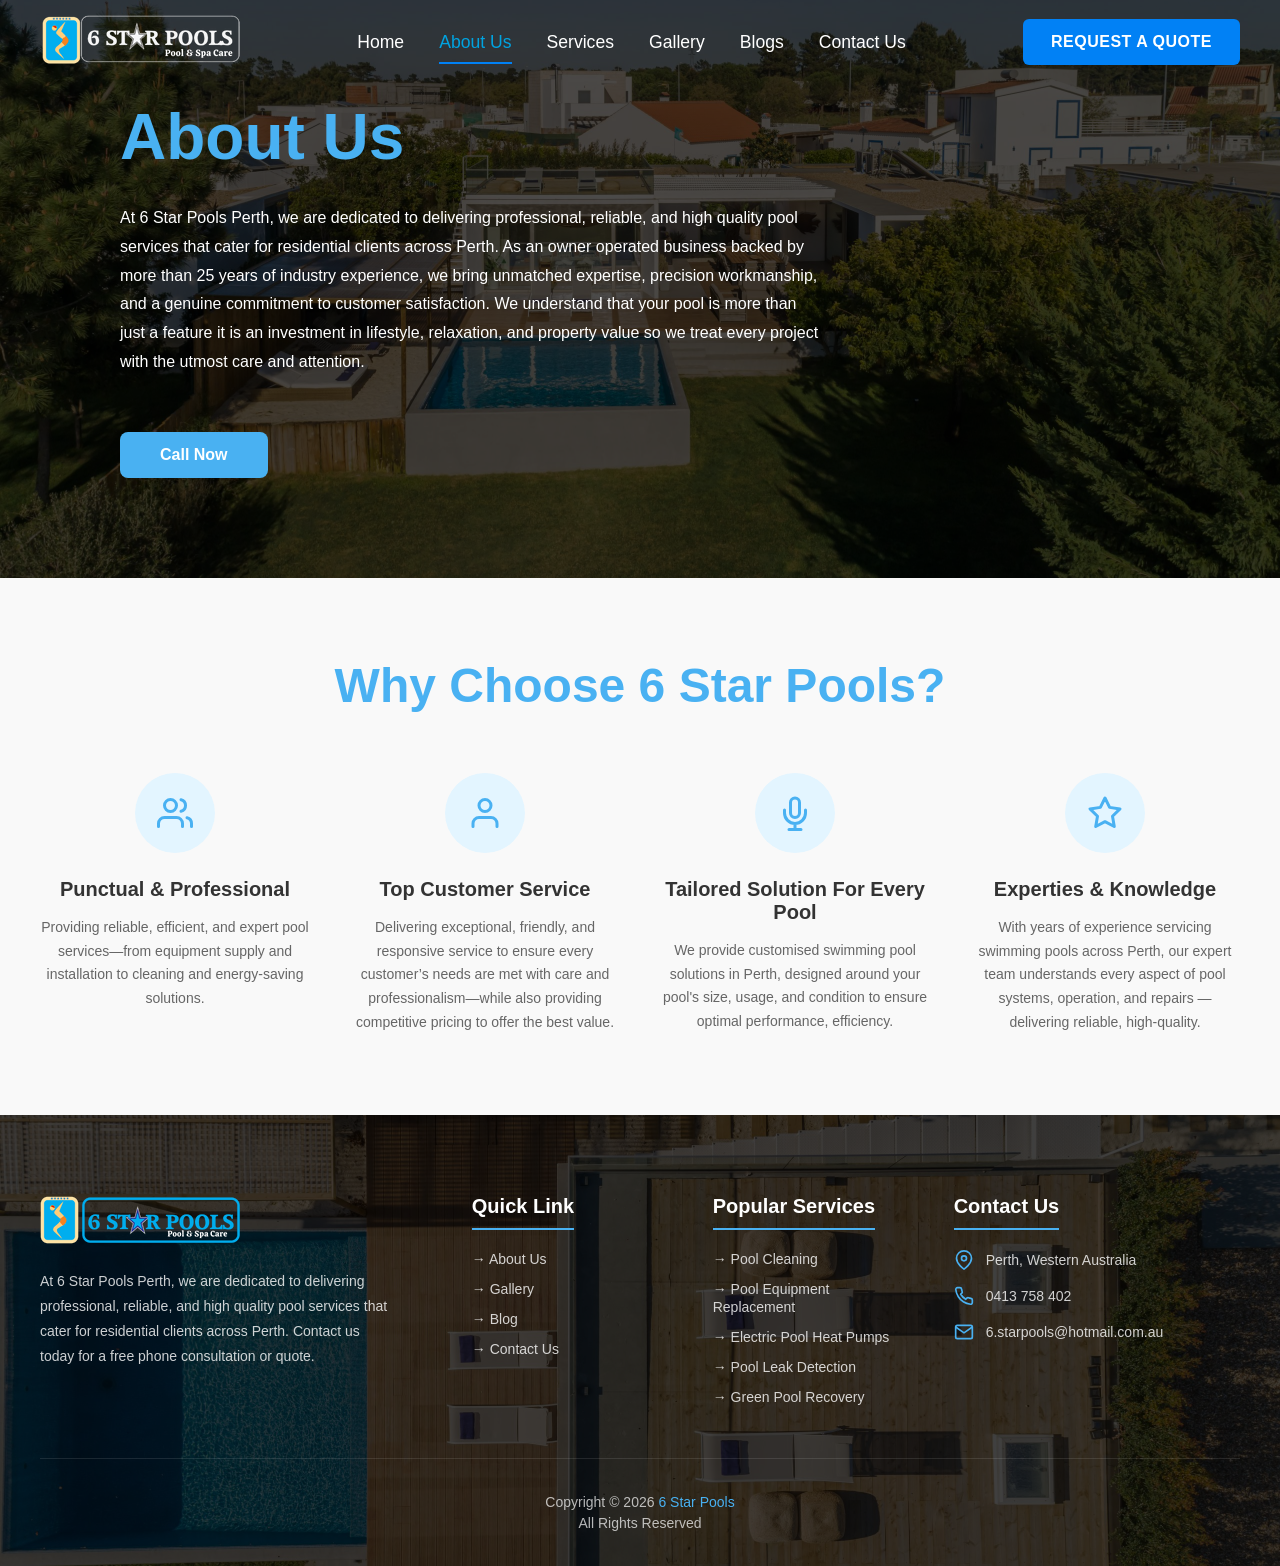
<file: about.html>
<!DOCTYPE html>
<html lang="en">

<head>
    <meta charset="UTF-8">
    <meta name="viewport" content="width=device-width, initial-scale=1.0">
    <link rel="shortcut icon" href="./assets/favicon.png" type="image/x-icon">
    <link rel="stylesheet" href="./style.css">
    <title>About - 6 Stars Pools</title>
</head>

<body>

    <!-- Navbar -->

    <nav class="navbar">
        <div class="navbar-container">
            <div class="navbar-logo">
                <a href="./index.html">
                    <img src="./assets/white-logo.png" alt="">
                </a>
            </div>

            <!-- Hamburger Button -->
            <button class="navbar-hamburger" id="hamburgerBtn">
                <span class="hamburger-line"></span>
                <span class="hamburger-line"></span>
                <span class="hamburger-line"></span>
            </button>

            <!-- Mobile Overlay -->
            <div class="navbar-overlay" id="navOverlay"></div>

            <!-- Nav Menu -->
            <div class="navbar-menu-wrapper" id="navMenuWrapper">
                <button class="navbar-close" id="navCloseBtn">
                    <svg viewBox="0 0 24 24" fill="none" xmlns="http://www.w3.org/2000/svg">
                        <path d="M18 6L6 18M6 6l12 12" stroke="currentColor" stroke-width="2.5"
                            stroke-linecap="round" />
                    </svg>
                </button>

                <ul class="navbar-menu">
                    <li class="navbar-item"><a href="./index.html" class="navbar-link">Home</a></li>
                    <li class="navbar-item"><a href="#" class="navbar-link active">About Us</a></li>
                    <li class="navbar-item"><a href="./service.html" class="navbar-link">Services</a></li>
                    <li class="navbar-item"><a href="./gallery.html" class="navbar-link">Gallery</a></li>
                    <li class="navbar-item"><a href="./blogs.html" class="navbar-link">Blogs</a></li>
                    <li class="navbar-item"><a href="./contact.html" class="navbar-link">Contact Us</a></li>
                </ul>

            </div>

            <button class="navbar-cta">
                <a href="./contact.html">
                    REQUEST A QUOTE
                </a>
            </button>

        </div>
    </nav>

    <!-- About Us Hero Section -->

    <section class="about-hero-section">
        <div class="about-hero-content">
            <h1 class="about-hero-title other-hero-title">About Us</h1>
            <p class="about-hero-description other-hero-desc">
                At 6 Star Pools Perth, we are dedicated to delivering professional, reliable,
                and high quality pool services that cater for residential clients across Perth.
                As an owner operated business backed by more than 25 years of industry
                experience, we bring unmatched expertise, precision workmanship, and a
                genuine commitment to customer satisfaction. We understand that your
                pool is more than just a feature it is an investment in lifestyle, relaxation, and
                property value so we treat every project with the utmost care and attention.
            </p>
            <button class="about-hero-btn">
                <a href="tel:+0413758402">
                    Call Now
                </a>
            </button>
        </div>
    </section>

    <!-- Why Choose Us Section -->

    <section class="why-choose-section">
        <h2 class="why-choose-heading">Why Choose 6 Star Pools?</h2>

        <div class="why-choose-grid">
            <!-- Feature 1 -->
            <div class="why-choose-item why-choose-item-1">
                <div class="why-choose-icon">
                    <svg viewBox="0 0 24 24" fill="none" xmlns="http://www.w3.org/2000/svg">
                        <path d="M17 21v-2a4 4 0 0 0-4-4H5a4 4 0 0 0-4 4v2" stroke="currentColor" stroke-width="2"
                            stroke-linecap="round" stroke-linejoin="round" />
                        <circle cx="9" cy="7" r="4" stroke="currentColor" stroke-width="2" stroke-linecap="round"
                            stroke-linejoin="round" />
                        <path d="M23 21v-2a4 4 0 0 0-3-3.87M16 3.13a4 4 0 0 1 0 7.75" stroke="currentColor"
                            stroke-width="2" stroke-linecap="round" stroke-linejoin="round" />
                    </svg>
                </div>
                <h3 class="why-choose-title">Punctual & Professional</h3>
                <p class="why-choose-description">
                    Providing reliable, efficient, and expert pool services—from equipment supply
                    and installation to cleaning and energy-saving solutions.
                </p>
            </div>

            <!-- Feature 2 -->
            <div class="why-choose-item why-choose-item-2">
                <div class="why-choose-icon">
                    <svg viewBox="0 0 24 24" fill="none" xmlns="http://www.w3.org/2000/svg">
                        <path d="M20 21v-2a4 4 0 0 0-4-4H8a4 4 0 0 0-4 4v2" stroke="currentColor" stroke-width="2"
                            stroke-linecap="round" stroke-linejoin="round" />
                        <circle cx="12" cy="7" r="4" stroke="currentColor" stroke-width="2" stroke-linecap="round"
                            stroke-linejoin="round" />
                    </svg>
                </div>
                <h3 class="why-choose-title">Top Customer Service</h3>
                <p class="why-choose-description">
                    Delivering exceptional, friendly, and responsive service to ensure every customer’s needs are met
                    with care and professionalism—while also providing competitive pricing to offer the best value.
                </p>
            </div>

            <!-- Feature 3 -->
            <div class="why-choose-item why-choose-item-3">
                <div class="why-choose-icon">
                    <svg viewBox="0 0 24 24" fill="none" xmlns="http://www.w3.org/2000/svg">
                        <path d="M12 2a3 3 0 0 0-3 3v7a3 3 0 0 0 6 0V5a3 3 0 0 0-3-3z" stroke="currentColor"
                            stroke-width="2" stroke-linecap="round" stroke-linejoin="round" />
                        <path d="M19 10v2a7 7 0 0 1-14 0v-2M12 19v4M8 23h8" stroke="currentColor" stroke-width="2"
                            stroke-linecap="round" stroke-linejoin="round" />
                    </svg>
                </div>
                <h3 class="why-choose-title">Tailored Solution For Every Pool</h3>
                <p class="why-choose-description">
                    We provide customised swimming pool solutions in Perth, designed around
                    your pool's size, usage, and condition to ensure optimal performance, efficiency.
                </p>
            </div>

            <!-- Feature 4 -->
            <div class="why-choose-item why-choose-item-4">
                <div class="why-choose-icon">
                    <svg viewBox="0 0 24 24" fill="none" xmlns="http://www.w3.org/2000/svg">
                        <polygon
                            points="12 2 15.09 8.26 22 9.27 17 14.14 18.18 21.02 12 17.77 5.82 21.02 7 14.14 2 9.27 8.91 8.26 12 2"
                            stroke="currentColor" stroke-width="2" stroke-linecap="round" stroke-linejoin="round" />
                    </svg>
                </div>
                <h3 class="why-choose-title">Experties & Knowledge</h3>
                <p class="why-choose-description">
                    With years of experience servicing swimming pools across Perth, our
                    expert team understands every aspect of pool systems, operation, and repairs
                    —delivering reliable, high-quality.
                </p>
            </div>
        </div>
    </section>

    <!-- Scroll to Top Button -->

    <button class="scroll-top-btn">
        <svg viewBox="0 0 24 24" fill="none" xmlns="http://www.w3.org/2000/svg">
            <path d="M12 19V5M5 12l7-7 7 7" stroke="currentColor" stroke-width="2" stroke-linecap="round"
                stroke-linejoin="round" />
        </svg>
    </button>

    <!-- Footer Section -->

    <footer class="footer-section">
        <div class="footer-container">
            <!-- Footer Brand -->
            <div class="footer-brand">
                <div class="footer-logo">
                    <a href="./index.html">
                        <img src="./assets/logo.png" alt="">
                    </a>
                </div>
                <p class="footer-description">
                    At 6 Star Pools Perth, we are dedicated to delivering professional, reliable, and high quality pool
                    services that cater for residential clients across Perth. Contact us today for a free phone
                    consultation or quote.
                </p>
            </div>

            <!-- Quick Links -->
            <div class="footer-column">
                <h3 class="footer-heading">Quick Link</h3>
                <ul class="footer-links">
                    <li><a href="#">→ About Us</a></li>
                    <li><a href="./gallery.html">→ Gallery</a></li>
                    <li><a href="./blogs.html">→ Blog</a></li>
                    <li><a href="./contact.html">→ Contact Us</a></li>
                </ul>
            </div>

            <!-- Popular Services -->
            <div class="footer-column">
                <h3 class="footer-heading">Popular Services</h3>
                <ul class="footer-links">
                    <li><a href="./service.html">→ Pool Cleaning</a></li>
                    <li><a href="./service.html">→ Pool Equipment Replacement</a></li>
                    <li><a href="./service.html">→ Electric Pool Heat Pumps</a></li>
                    <li><a href="./service.html">→ Pool Leak Detection</a></li>
                    <li><a href="./service.html">→ Green Pool Recovery</a></li>
                </ul>
            </div>

            <!-- Contact Us -->
            <div class="footer-column">
                <h3 class="footer-heading">Contact Us</h3>
                <ul class="footer-contact">
                    <li>
                        <svg viewBox="0 0 24 24" fill="none" xmlns="http://www.w3.org/2000/svg">
                            <path d="M21 10c0 7-9 13-9 13s-9-6-9-13a9 9 0 0 1 18 0z" stroke="currentColor"
                                stroke-width="2" />
                            <circle cx="12" cy="10" r="3" stroke="currentColor" stroke-width="2" />
                        </svg>
                        Perth, Western Australia
                    </li>
                    <li>
                        <svg viewBox="0 0 24 24" fill="none" xmlns="http://www.w3.org/2000/svg">
                            <path
                                d="M22 16.92v3a2 2 0 0 1-2.18 2 19.79 19.79 0 0 1-8.63-3.07 19.5 19.5 0 0 1-6-6 19.79 19.79 0 0 1-3.07-8.67A2 2 0 0 1 4.11 2h3a2 2 0 0 1 2 1.72 12.84 12.84 0 0 0 .7 2.81 2 2 0 0 1-.45 2.11L8.09 9.91a16 16 0 0 0 6 6l1.27-1.27a2 2 0 0 1 2.11-.45 12.84 12.84 0 0 0 2.81.7A2 2 0 0 1 22 16.92z"
                                stroke="currentColor" stroke-width="2" />
                        </svg>
                        0413 758 402
                    </li>
                    <li>
                        <svg viewBox="0 0 24 24" fill="none" xmlns="http://www.w3.org/2000/svg">
                            <path d="M4 4h16c1.1 0 2 .9 2 2v12c0 1.1-.9 2-2 2H4c-1.1 0-2-.9-2-2V6c0-1.1.9-2 2-2z"
                                stroke="currentColor" stroke-width="2" />
                            <polyline points="22,6 12,13 2,6" stroke="currentColor" stroke-width="2" />
                        </svg>
                        6.starpools@hotmail.com.au
                    </li>
                </ul>
            </div>
        </div>

        <!-- Footer Bottom -->
        <div class="footer-bottom">
            <p>Copyright © 2026 <a href="#">6 Star Pools</a></p>
            <p>All Rights Reserved</p>
        </div>
    </footer>


    <script src="./script.js"></script>

</body>

</html>
</file>
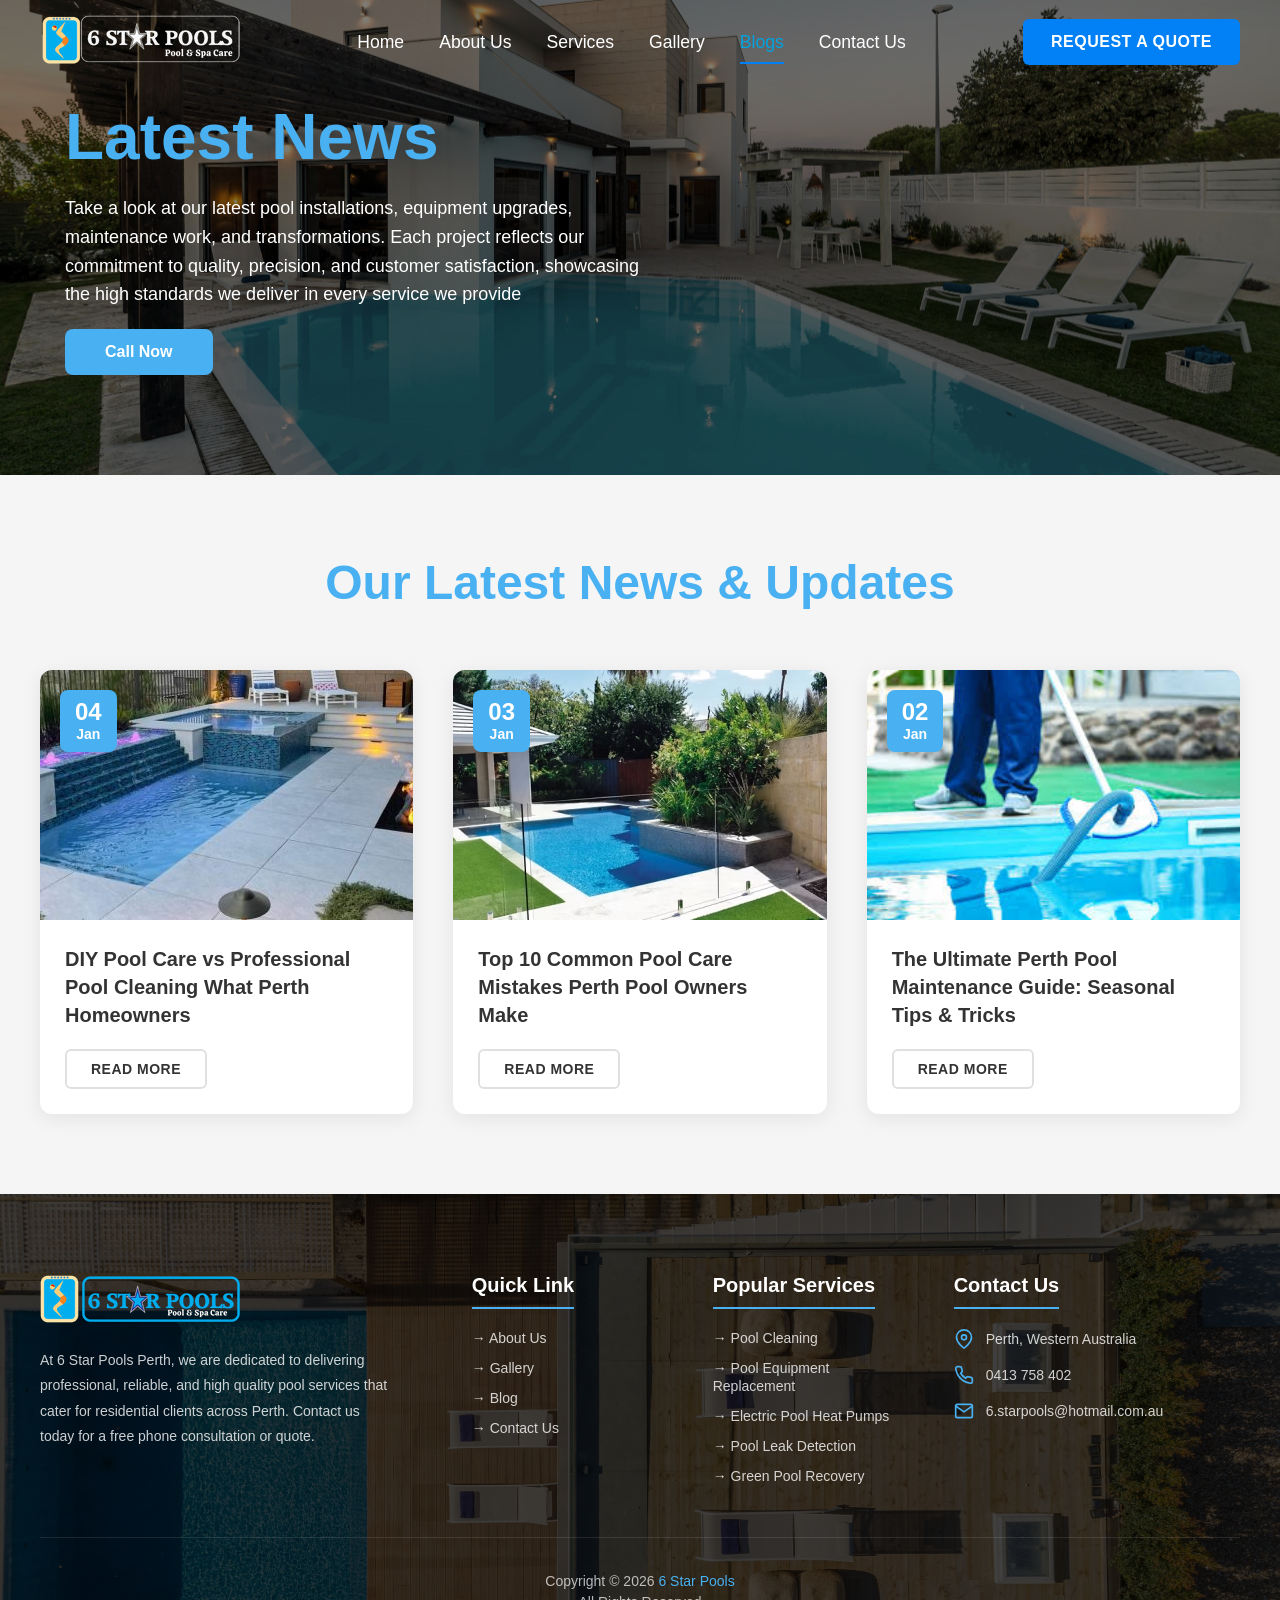
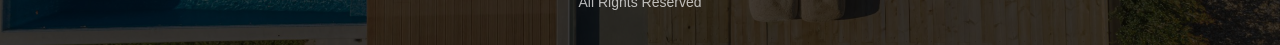
<file: blogs.html>
<!DOCTYPE html>
<html lang="en">

<head>
    <meta charset="UTF-8">
    <meta name="viewport" content="width=device-width, initial-scale=1.0">
    <link rel="shortcut icon" href="./assets/favicon.png" type="image/x-icon">
    <link rel="stylesheet" href="./style.css">
    <title>Contact - 6 Stars Pools</title>
</head>

<body>

    <!-- Navbar -->

    <nav class="navbar">
        <div class="navbar-container">
            <div class="navbar-logo">
                <a href="./index.html">
                    <img src="./assets/white-logo.png" alt="">
                </a>
            </div>

            <!-- Hamburger Button -->
            <button class="navbar-hamburger" id="hamburgerBtn">
                <span class="hamburger-line"></span>
                <span class="hamburger-line"></span>
                <span class="hamburger-line"></span>
            </button>

            <!-- Mobile Overlay -->
            <div class="navbar-overlay" id="navOverlay"></div>

            <!-- Nav Menu -->
            <div class="navbar-menu-wrapper" id="navMenuWrapper">
                <button class="navbar-close" id="navCloseBtn">
                    <svg viewBox="0 0 24 24" fill="none" xmlns="http://www.w3.org/2000/svg">
                        <path d="M18 6L6 18M6 6l12 12" stroke="currentColor" stroke-width="2.5"
                            stroke-linecap="round" />
                    </svg>
                </button>

                <ul class="navbar-menu">
                    <li class="navbar-item"><a href="./index.html" class="navbar-link">Home</a></li>
                    <li class="navbar-item"><a href="./about.html" class="navbar-link">About Us</a></li>
                    <li class="navbar-item"><a href="./service.html" class="navbar-link">Services</a></li>
                    <li class="navbar-item"><a href="./gallery.html" class="navbar-link">Gallery</a></li>
                    <li class="navbar-item"><a href="#" class="navbar-link active">Blogs</a></li>
                    <li class="navbar-item"><a href="./contact.html" class="navbar-link">Contact Us</a></li>
                </ul>

            </div>

            <button class="navbar-cta">
                <a href="./contact.html">
                    REQUEST A QUOTE
                </a>
            </button>

        </div>
    </nav>

    <!-- Contact Hero Section -->
    <section class="blog-hero-section">
        <div class="blog-hero-content">
            <h1 class="blog-hero-title other-hero-title">
                Latest News
            </h1>
            <p class="blog-hero-description other-hero-desc">
                Take a look at our latest pool installations, equipment upgrades, maintenance work, and transformations.
                Each project reflects our commitment to quality, precision, and customer satisfaction, showcasing the
                high standards we deliver in every service we provide
            </p>
            <button class="gallery-hero-btn">
                <a href="tel:+0413758402">
                    Call Now
                </a>
            </button>
        </div>
    </section>

    <!-- Blog Section -->

    <section class="blog-section">
        <h2 class="blog-heading">Our Latest News & Updates</h2>

        <div class="blog-grid">

            <!-- Blog Card 1 -->
            <div class="blog-card blog-card-1">
                <div class="blog-image">
                    <img src="./assets/blog1.jpeg" alt="DIY Pool Care vs Professional Pool Cleaning">
                    <div class="blog-date">
                        <span class="blog-day">04</span>
                        <span class="blog-month">Jan</span>
                    </div>
                </div>
                <div class="blog-content">
                    <h3 class="blog-title">DIY Pool Care vs Professional Pool Cleaning What Perth Homeowners</h3>
                    <button class="blog-btn">
                        <a href="./DIY-Pool-Care-vs-Professional-Pool-Cleaning.html">
                            READ MORE
                        </a>
                    </button>
                </div>
            </div>

            <!-- Blog Card 2 -->
            <div class="blog-card blog-card-2">
                <div class="blog-image">
                    <img src="./assets/blog2.avif" alt="Top 10 Common Pool Care Mistakes">
                    <div class="blog-date">
                        <span class="blog-day">03</span>
                        <span class="blog-month">Jan</span>
                    </div>
                </div>
                <div class="blog-content">
                    <h3 class="blog-title">Top 10 Common Pool Care Mistakes Perth Pool Owners Make</h3>
                    <button class="blog-btn">
                        <a href="./Top-10-Common-Pool-Care-Mistakes.html">
                            READ MORE
                        </a>
                    </button>
                </div>
            </div>

            <!-- Blog Card 3 -->
            <div class="blog-card blog-card-3">
                <div class="blog-image">
                    <img src="./assets/blog3.jpeg" alt="The Ultimate Perth Pool Maintenance Guide">
                    <div class="blog-date">
                        <span class="blog-day">02</span>
                        <span class="blog-month">Jan</span>
                    </div>
                </div>
                <div class="blog-content">
                    <h3 class="blog-title">The Ultimate Perth Pool Maintenance Guide: Seasonal Tips & Tricks</h3>
                    <button class="blog-btn">
                        <a href="./The-Ultimate-Perth-Pool-Maintenance.html">
                            READ MORE
                        </a>
                    </button>
                </div>
            </div>
        </div>
    </section>

    <!-- Scroll to Top Button -->

    <button class="scroll-top-btn">
        <svg viewBox="0 0 24 24" fill="none" xmlns="http://www.w3.org/2000/svg">
            <path d="M12 19V5M5 12l7-7 7 7" stroke="currentColor" stroke-width="2" stroke-linecap="round"
                stroke-linejoin="round" />
        </svg>
    </button>

    <!-- Footer Section -->

    <footer class="footer-section">
        <div class="footer-container">
            <!-- Footer Brand -->
            <div class="footer-brand">
                <div class="footer-logo">
                   <a href="./index.html">
                        <img src="./assets/logo.png" alt="">
                    </a>
                </div>
                <p class="footer-description">
                    At 6 Star Pools Perth, we are dedicated to delivering professional, reliable, and high quality pool
                    services that cater for residential clients across Perth. Contact us today for a free phone
                    consultation or quote.
                </p>
            </div>

            <!-- Quick Links -->
            <div class="footer-column">
                <h3 class="footer-heading">Quick Link</h3>
                <ul class="footer-links">
                    <li><a href="./about.html">→ About Us</a></li>
                    <li><a href="./gallery.html">→ Gallery</a></li>
                    <li><a href="./blogs.html">→ Blog</a></li>
                    <li><a href="./contact.html">→ Contact Us</a></li>
                </ul>
            </div>

            <!-- Popular Services -->
            <div class="footer-column">
                <h3 class="footer-heading">Popular Services</h3>
                <ul class="footer-links">
                    <li><a href="./service.html">→ Pool Cleaning</a></li>
                    <li><a href="./service.html">→ Pool Equipment Replacement</a></li>
                    <li><a href="./service.html">→ Electric Pool Heat Pumps</a></li>
                    <li><a href="./service.html">→ Pool Leak Detection</a></li>
                    <li><a href="./service.html">→ Green Pool Recovery</a></li>
                </ul>
            </div>

            <!-- Contact Us -->
            <div class="footer-column">
                <h3 class="footer-heading">Contact Us</h3>
                <ul class="footer-contact">
                    <li>
                        <svg viewBox="0 0 24 24" fill="none" xmlns="http://www.w3.org/2000/svg">
                            <path d="M21 10c0 7-9 13-9 13s-9-6-9-13a9 9 0 0 1 18 0z" stroke="currentColor"
                                stroke-width="2" />
                            <circle cx="12" cy="10" r="3" stroke="currentColor" stroke-width="2" />
                        </svg>
                        Perth, Western Australia
                    </li>
                    <li>
                        <svg viewBox="0 0 24 24" fill="none" xmlns="http://www.w3.org/2000/svg">
                            <path
                                d="M22 16.92v3a2 2 0 0 1-2.18 2 19.79 19.79 0 0 1-8.63-3.07 19.5 19.5 0 0 1-6-6 19.79 19.79 0 0 1-3.07-8.67A2 2 0 0 1 4.11 2h3a2 2 0 0 1 2 1.72 12.84 12.84 0 0 0 .7 2.81 2 2 0 0 1-.45 2.11L8.09 9.91a16 16 0 0 0 6 6l1.27-1.27a2 2 0 0 1 2.11-.45 12.84 12.84 0 0 0 2.81.7A2 2 0 0 1 22 16.92z"
                                stroke="currentColor" stroke-width="2" />
                        </svg>
                        0413 758 402
                    </li>
                    <li>
                        <svg viewBox="0 0 24 24" fill="none" xmlns="http://www.w3.org/2000/svg">
                            <path d="M4 4h16c1.1 0 2 .9 2 2v12c0 1.1-.9 2-2 2H4c-1.1 0-2-.9-2-2V6c0-1.1.9-2 2-2z"
                                stroke="currentColor" stroke-width="2" />
                            <polyline points="22,6 12,13 2,6" stroke="currentColor" stroke-width="2" />
                        </svg>
                        6.starpools@hotmail.com.au
                    </li>
                </ul>
            </div>
        </div>

        <!-- Footer Bottom -->
        <div class="footer-bottom">
            <p>Copyright © 2026 <a href="#">6 Star Pools</a></p>
            <p>All Rights Reserved</p>
        </div>
    </footer>

    <script src="./script.js"></script>


</body>

</html>
</file>
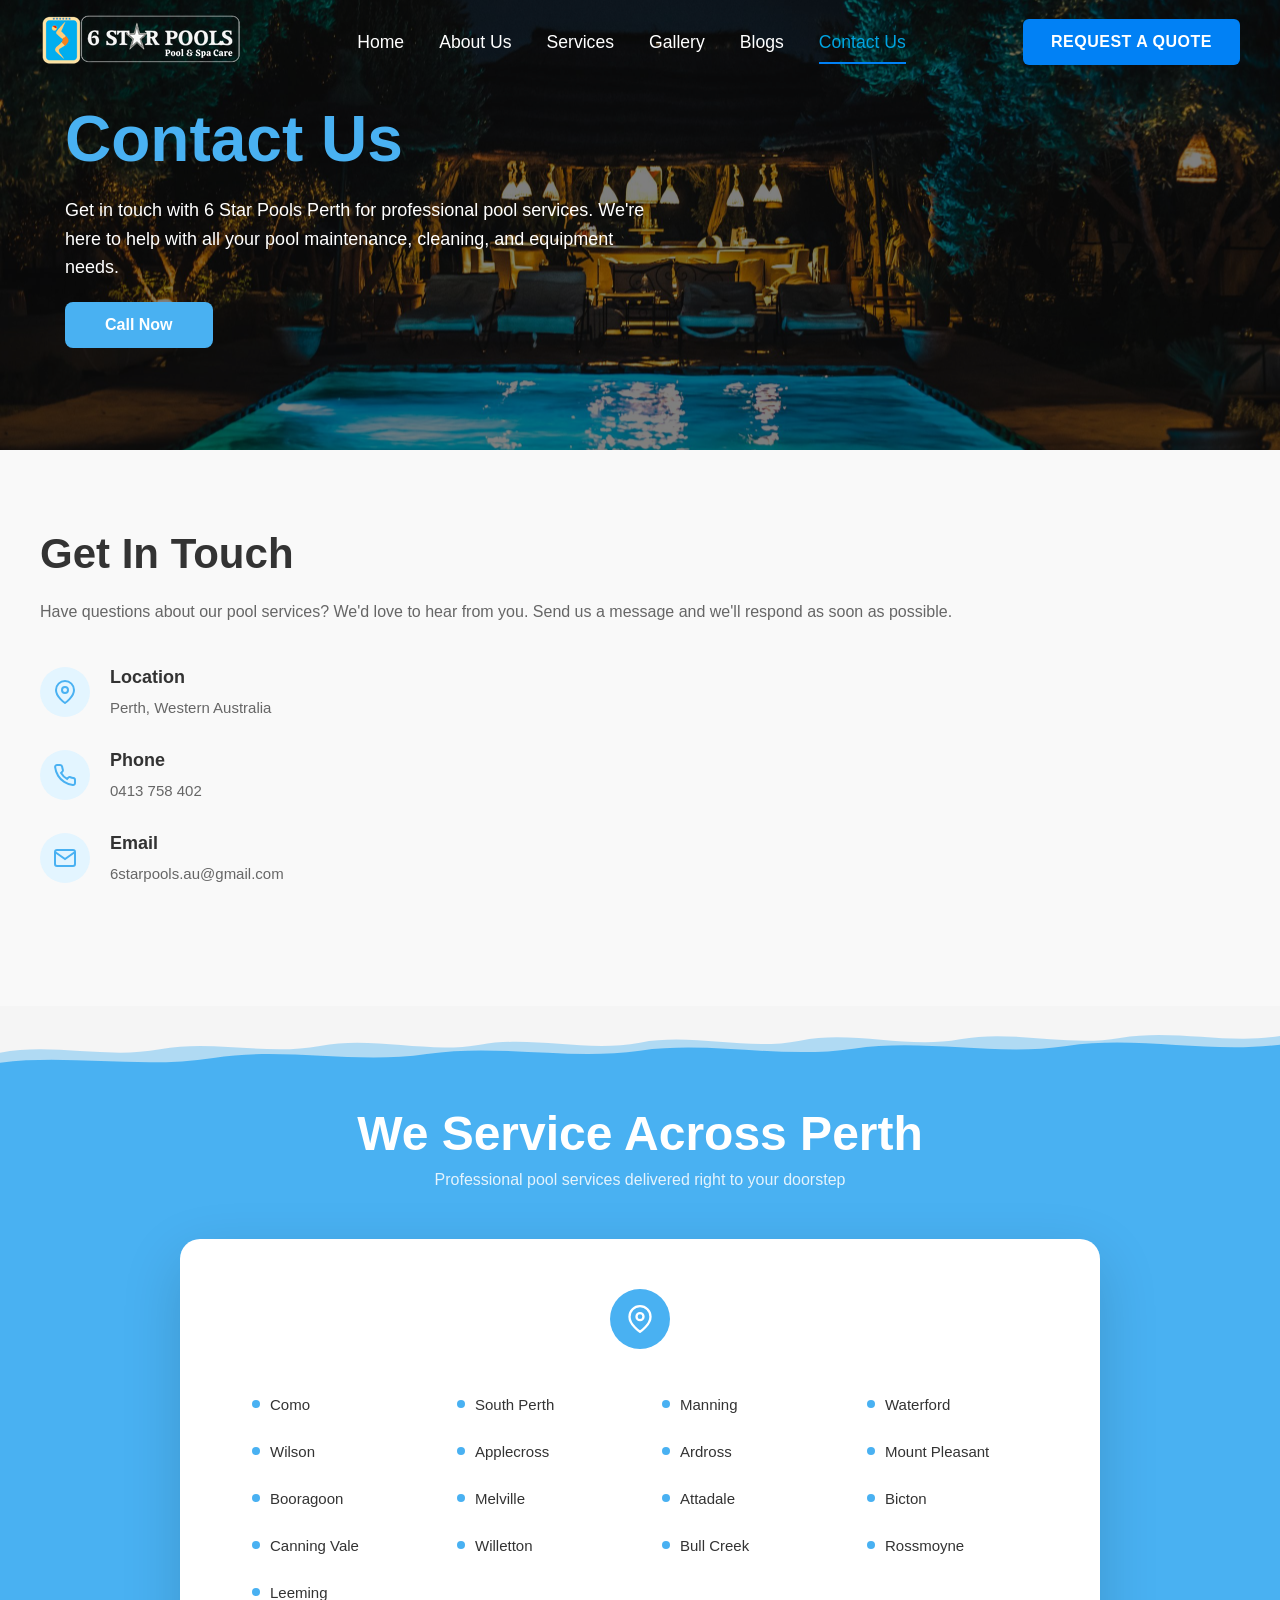
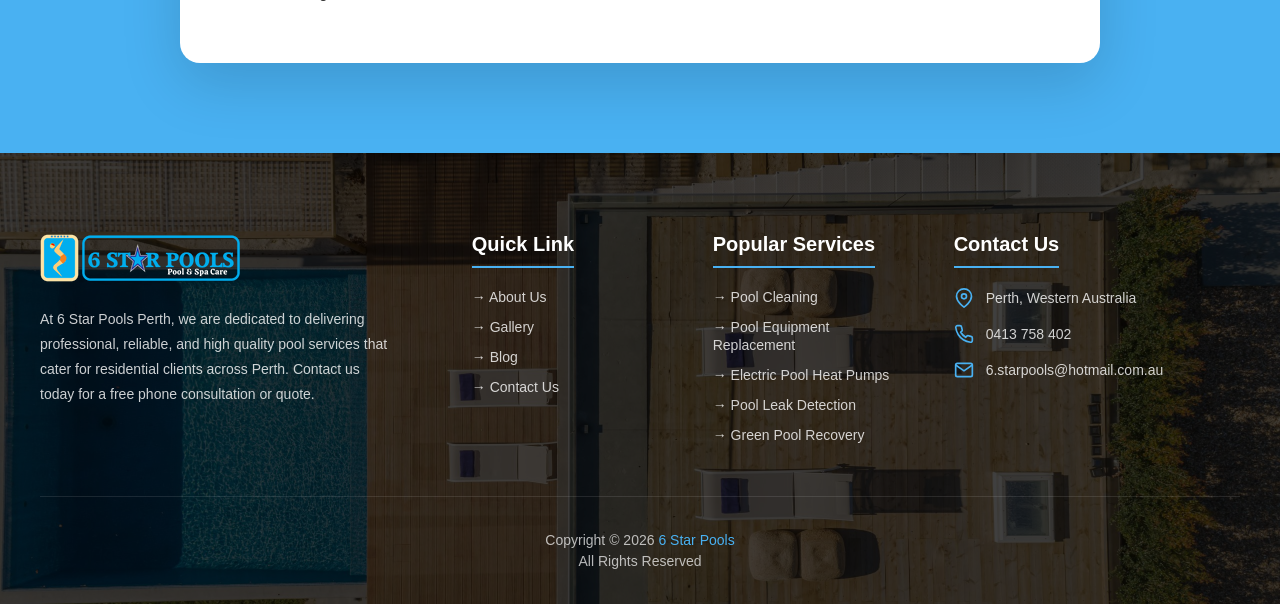
<file: contact.html>
<!DOCTYPE html>
<html lang="en">

<head>
    <meta charset="UTF-8">
    <meta name="viewport" content="width=device-width, initial-scale=1.0">
    <link rel="shortcut icon" href="./assets/favicon.png" type="image/x-icon">
    <link rel="stylesheet" href="./style.css">
    <title>Contact - 6 Stars Pools</title>
</head>

<body>

    <!-- Navbar -->

    <nav class="navbar">
        <div class="navbar-container">
            <div class="navbar-logo">
                <a href="./index.html">
                    <img src="./assets/white-logo.png" alt="">
                </a>
            </div>

            <!-- Hamburger Button -->
            <button class="navbar-hamburger" id="hamburgerBtn">
                <span class="hamburger-line"></span>
                <span class="hamburger-line"></span>
                <span class="hamburger-line"></span>
            </button>

            <!-- Mobile Overlay -->
            <div class="navbar-overlay" id="navOverlay"></div>

            <!-- Nav Menu -->
            <div class="navbar-menu-wrapper" id="navMenuWrapper">
                <button class="navbar-close" id="navCloseBtn">
                    <svg viewBox="0 0 24 24" fill="none" xmlns="http://www.w3.org/2000/svg">
                        <path d="M18 6L6 18M6 6l12 12" stroke="currentColor" stroke-width="2.5"
                            stroke-linecap="round" />
                    </svg>
                </button>

                <ul class="navbar-menu">
                    <li class="navbar-item"><a href="./index.html" class="navbar-link">Home</a></li>
                    <li class="navbar-item"><a href="./about.html" class="navbar-link">About Us</a></li>
                    <li class="navbar-item"><a href="./service.html" class="navbar-link">Services</a></li>
                    <li class="navbar-item"><a href="./gallery.html" class="navbar-link">Gallery</a></li>
                    <li class="navbar-item"><a href="./blogs.html" class="navbar-link">Blogs</a></li>
                    <li class="navbar-item"><a href="#" class="navbar-link active">Contact Us</a></li>
                </ul>

            </div>

            <button class="navbar-cta">
                <a href="./contact.html">
                    REQUEST A QUOTE
                </a>
            </button>

        </div>
    </nav>

    <!-- Contact Hero Section -->
    <section class="contact-hero-section">
        <div class="contact-hero-content">
            <h1 class="contact-hero-title other-hero-title">Contact Us</h1>
            <p class="contact-hero-description other-hero-desc">
                Get in touch with 6 Star Pools Perth for professional pool services.
                We're here to help with all your pool maintenance, cleaning, and equipment needs.
            </p>
            <button class="gallery-hero-btn">
                <a href="tel:+0413758402">
                    Call Now
                </a>
            </button>
        </div>
    </section>

    <!-- Contact Form Section -->
    <section class="contact-form-section">
        <div class="contact-form-container">
            <div class="contact-info-side">
                <h2 class="contact-info-heading">
                    Get In Touch
                </h2>
                <p class="contact-info-text">
                    Have questions about our pool services? We'd love to hear from you.
                    Send us a message and we'll respond as soon as possible.
                </p>

                <div class="contact-details">
                    <div class="contact-detail-item">
                        <div class="contact-detail-icon">
                            <svg viewBox="0 0 24 24" fill="none" xmlns="http://www.w3.org/2000/svg">
                                <path d="M21 10c0 7-9 13-9 13s-9-6-9-13a9 9 0 0 1 18 0z" stroke="currentColor"
                                    stroke-width="2" />
                                <circle cx="12" cy="10" r="3" stroke="currentColor" stroke-width="2" />
                            </svg>
                        </div>
                        <div>
                            <h4 class="contact-detail-title">Location</h4>
                            <p class="contact-detail-text">Perth, Western Australia</p>
                        </div>
                    </div>

                    <div class="contact-detail-item">
                        <div class="contact-detail-icon">
                            <svg viewBox="0 0 24 24" fill="none" xmlns="http://www.w3.org/2000/svg">
                                <path
                                    d="M22 16.92v3a2 2 0 0 1-2.18 2 19.79 19.79 0 0 1-8.63-3.07 19.5 19.5 0 0 1-6-6 19.79 19.79 0 0 1-3.07-8.67A2 2 0 0 1 4.11 2h3a2 2 0 0 1 2 1.72 12.84 12.84 0 0 0 .7 2.81 2 2 0 0 1-.45 2.11L8.09 9.91a16 16 0 0 0 6 6l1.27-1.27a2 2 0 0 1 2.11-.45 12.84 12.84 0 0 0 2.81.7A2 2 0 0 1 22 16.92z"
                                    stroke="currentColor" stroke-width="2" />
                            </svg>
                        </div>
                        <div>
                            <h4 class="contact-detail-title">Phone</h4>
                            <p class="contact-detail-text">0413 758 402</p>
                        </div>
                    </div>

                    <div class="contact-detail-item">
                        <div class="contact-detail-icon">
                            <svg viewBox="0 0 24 24" fill="none" xmlns="http://www.w3.org/2000/svg">
                                <path d="M4 4h16c1.1 0 2 .9 2 2v12c0 1.1-.9 2-2 2H4c-1.1 0-2-.9-2-2V6c0-1.1.9-2 2-2z"
                                    stroke="currentColor" stroke-width="2" />
                                <polyline points="22,6 12,13 2,6" stroke="currentColor" stroke-width="2" />
                            </svg>
                        </div>
                        <div>
                            <h4 class="contact-detail-title">Email</h4>
                            <p class="contact-detail-text">6starpools.au@gmail.com</p>
                        </div>
                    </div>

                </div>

            </div>
        </div>
    </section>


    <!-- Service Areas Section -->

    <section class="service-areas-section">
        <div class="service-areas-wave-top">
            <svg viewBox="0 0 1440 120" preserveAspectRatio="none">
                <path
                    d="M0,70 C60,55 120,80 180,65 C240,50 300,75 360,60 C420,45 480,72 540,58 C600,44 660,70 720,55 C780,40 840,68 900,52 C960,36 1020,65 1080,50 C1140,35 1200,62 1260,48 C1320,34 1380,58 1440,45 L1440,0 L0,0 Z"
                    fill="#f5f5f5" />
                <path
                    d="M0,85 C80,72 160,95 240,78 C320,61 400,88 480,72 C560,56 640,82 720,67 C800,52 880,80 960,64 C1040,48 1120,76 1200,60 C1280,44 1360,72 1440,58 L1440,0 L0,0 Z"
                    fill="rgba(245,245,245,0.6)" />
            </svg>
        </div>

        <div class="service-areas-container">
            <h2 class="service-areas-heading">We Service Across Perth</h2>
            <p class="service-areas-subtext">Professional pool services delivered right to your doorstep</p>

            <div class="service-areas-wrapper">
                <div class="service-areas-icon">
                    <svg viewBox="0 0 24 24" fill="none" xmlns="http://www.w3.org/2000/svg">
                        <path d="M21 10c0 7-9 13-9 13s-9-6-9-13a9 9 0 0 1 18 0z" stroke="currentColor"
                            stroke-width="2" />
                        <circle cx="12" cy="10" r="3" stroke="currentColor" stroke-width="2" />
                    </svg>
                </div>

                <div class="service-areas-grid">
                    <div class="service-area-item">Como</div>
                    <div class="service-area-item">South Perth</div>
                    <div class="service-area-item">Manning</div>
                    <div class="service-area-item">Waterford</div>
                    <div class="service-area-item">Wilson</div>
                    <div class="service-area-item">Applecross</div>
                    <div class="service-area-item">Ardross</div>
                    <div class="service-area-item">Mount Pleasant</div>
                    <div class="service-area-item">Booragoon</div>
                    <div class="service-area-item">Melville</div>
                    <div class="service-area-item">Attadale</div>
                    <div class="service-area-item">Bicton</div>
                    <div class="service-area-item">Canning Vale</div>
                    <div class="service-area-item">Willetton</div>
                    <div class="service-area-item">Bull Creek</div>
                    <div class="service-area-item">Rossmoyne</div>
                    <div class="service-area-item">Leeming</div>
                </div>
            </div>
        </div>
    </section>

    <!-- Scroll to Top Button -->

    <button class="scroll-top-btn">
        <svg viewBox="0 0 24 24" fill="none" xmlns="http://www.w3.org/2000/svg">
            <path d="M12 19V5M5 12l7-7 7 7" stroke="currentColor" stroke-width="2" stroke-linecap="round"
                stroke-linejoin="round" />
        </svg>
    </button>

    <!-- Footer Section -->

    <footer class="footer-section">
        <div class="footer-container">
            <!-- Footer Brand -->
            <div class="footer-brand">
                <div class="footer-logo">
                   <a href="./index.html">
                        <img src="./assets/logo.png" alt="">
                    </a>
                </div>
                <p class="footer-description">
                    At 6 Star Pools Perth, we are dedicated to delivering professional, reliable, and high quality pool
                    services that cater for residential clients across Perth. Contact us today for a free phone
                    consultation or quote.
                </p>
            </div>

            <!-- Quick Links -->
            <div class="footer-column">
                <h3 class="footer-heading">Quick Link</h3>
                <ul class="footer-links">
                    <li><a href="./about.html">→ About Us</a></li>
                    <li><a href="./gallery.html">→ Gallery</a></li>
                    <li><a href="./blogs.html">→ Blog</a></li>
                    <li><a href="./contact.html">→ Contact Us</a></li>
                </ul>
            </div>

            <!-- Popular Services -->
            <div class="footer-column">
                <h3 class="footer-heading">Popular Services</h3>
                <ul class="footer-links">
                    <li><a href="./service.html">→ Pool Cleaning</a></li>
                    <li><a href="./service.html">→ Pool Equipment Replacement</a></li>
                    <li><a href="./service.html">→ Electric Pool Heat Pumps</a></li>
                    <li><a href="./service.html">→ Pool Leak Detection</a></li>
                    <li><a href="./service.html">→ Green Pool Recovery</a></li>
                </ul>
            </div>

            <!-- Contact Us -->
            <div class="footer-column">
                <h3 class="footer-heading">Contact Us</h3>
                <ul class="footer-contact">
                    <li>
                        <svg viewBox="0 0 24 24" fill="none" xmlns="http://www.w3.org/2000/svg">
                            <path d="M21 10c0 7-9 13-9 13s-9-6-9-13a9 9 0 0 1 18 0z" stroke="currentColor"
                                stroke-width="2" />
                            <circle cx="12" cy="10" r="3" stroke="currentColor" stroke-width="2" />
                        </svg>
                        Perth, Western Australia
                    </li>
                    <li>
                        <svg viewBox="0 0 24 24" fill="none" xmlns="http://www.w3.org/2000/svg">
                            <path
                                d="M22 16.92v3a2 2 0 0 1-2.18 2 19.79 19.79 0 0 1-8.63-3.07 19.5 19.5 0 0 1-6-6 19.79 19.79 0 0 1-3.07-8.67A2 2 0 0 1 4.11 2h3a2 2 0 0 1 2 1.72 12.84 12.84 0 0 0 .7 2.81 2 2 0 0 1-.45 2.11L8.09 9.91a16 16 0 0 0 6 6l1.27-1.27a2 2 0 0 1 2.11-.45 12.84 12.84 0 0 0 2.81.7A2 2 0 0 1 22 16.92z"
                                stroke="currentColor" stroke-width="2" />
                        </svg>
                        0413 758 402
                    </li>
                    <li>
                        <svg viewBox="0 0 24 24" fill="none" xmlns="http://www.w3.org/2000/svg">
                            <path d="M4 4h16c1.1 0 2 .9 2 2v12c0 1.1-.9 2-2 2H4c-1.1 0-2-.9-2-2V6c0-1.1.9-2 2-2z"
                                stroke="currentColor" stroke-width="2" />
                            <polyline points="22,6 12,13 2,6" stroke="currentColor" stroke-width="2" />
                        </svg>
                        6.starpools@hotmail.com.au
                    </li>
                </ul>
            </div>
        </div>

        <!-- Footer Bottom -->
        <div class="footer-bottom">
            <p>Copyright © 2026 <a href="#">6 Star Pools</a></p>
            <p>All Rights Reserved</p>
        </div>
    </footer>


    <script src="./script.js"></script>

</body>

</html>
</file>
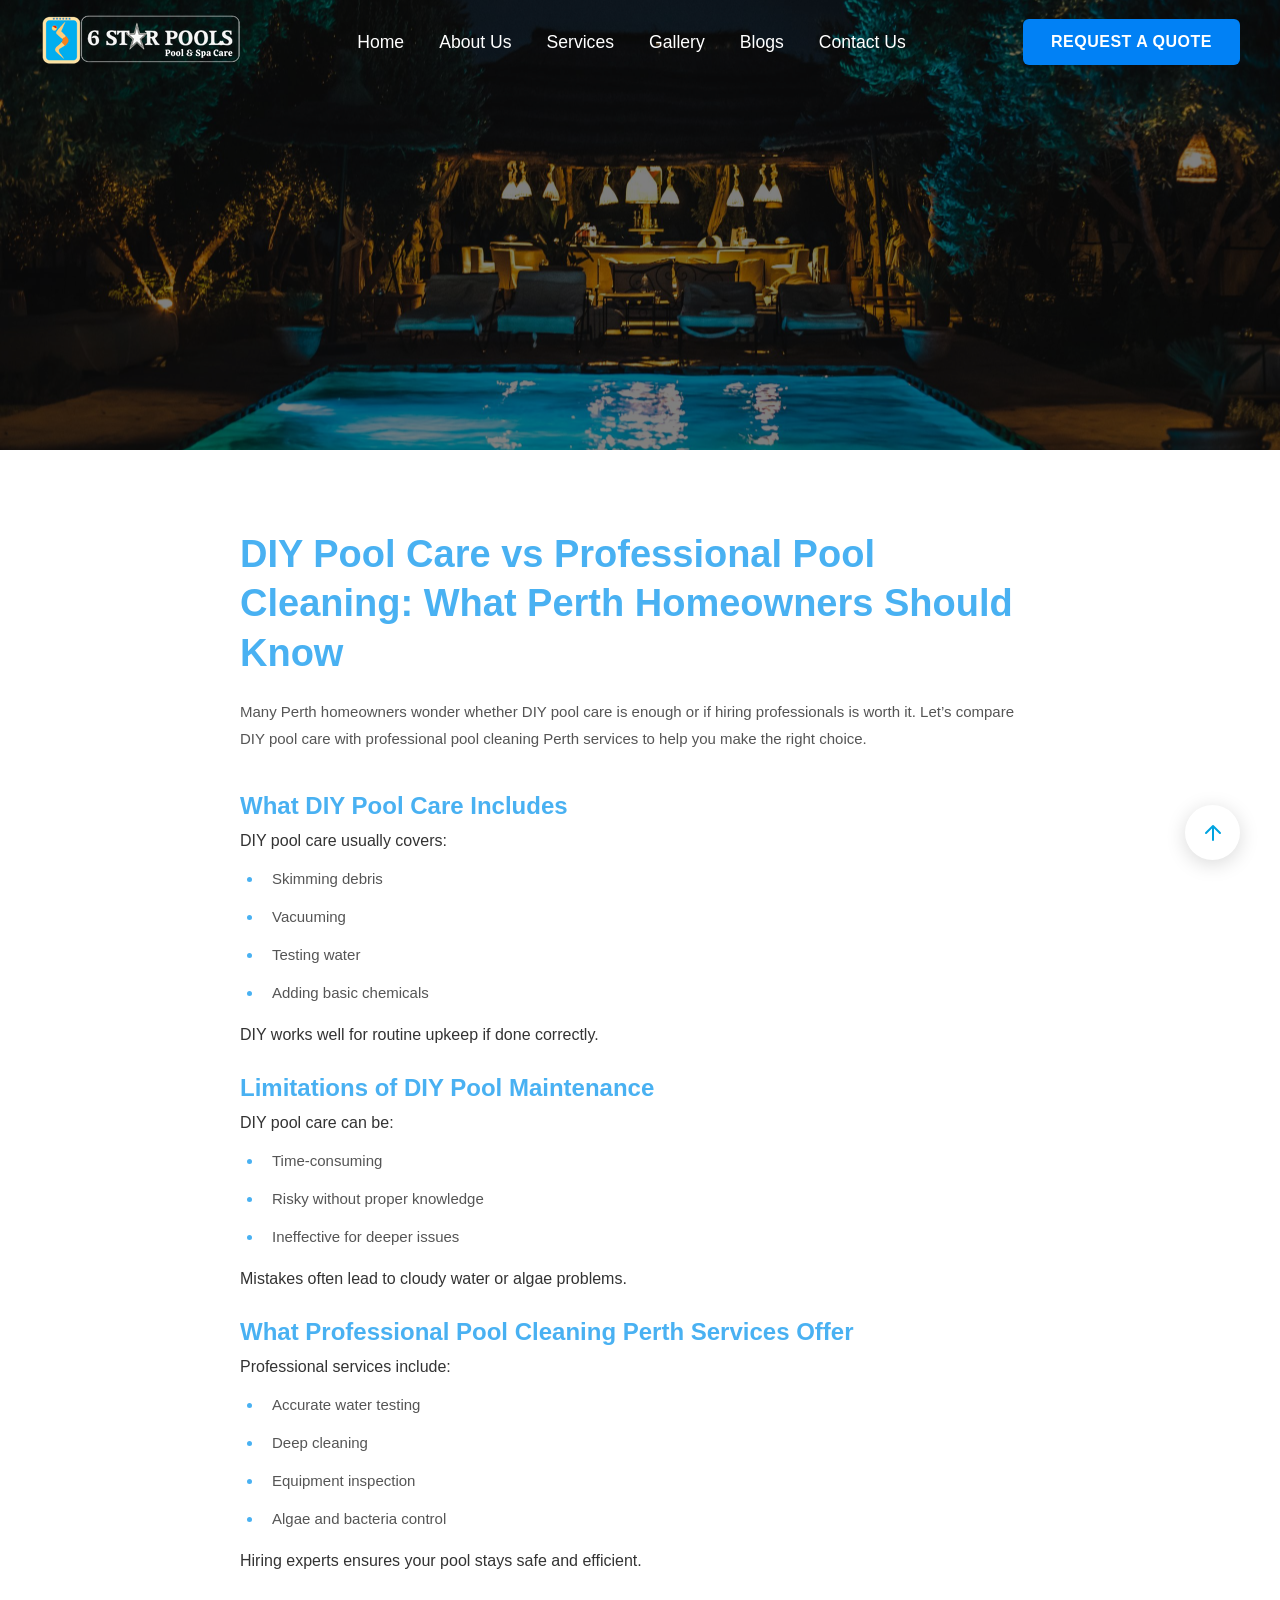
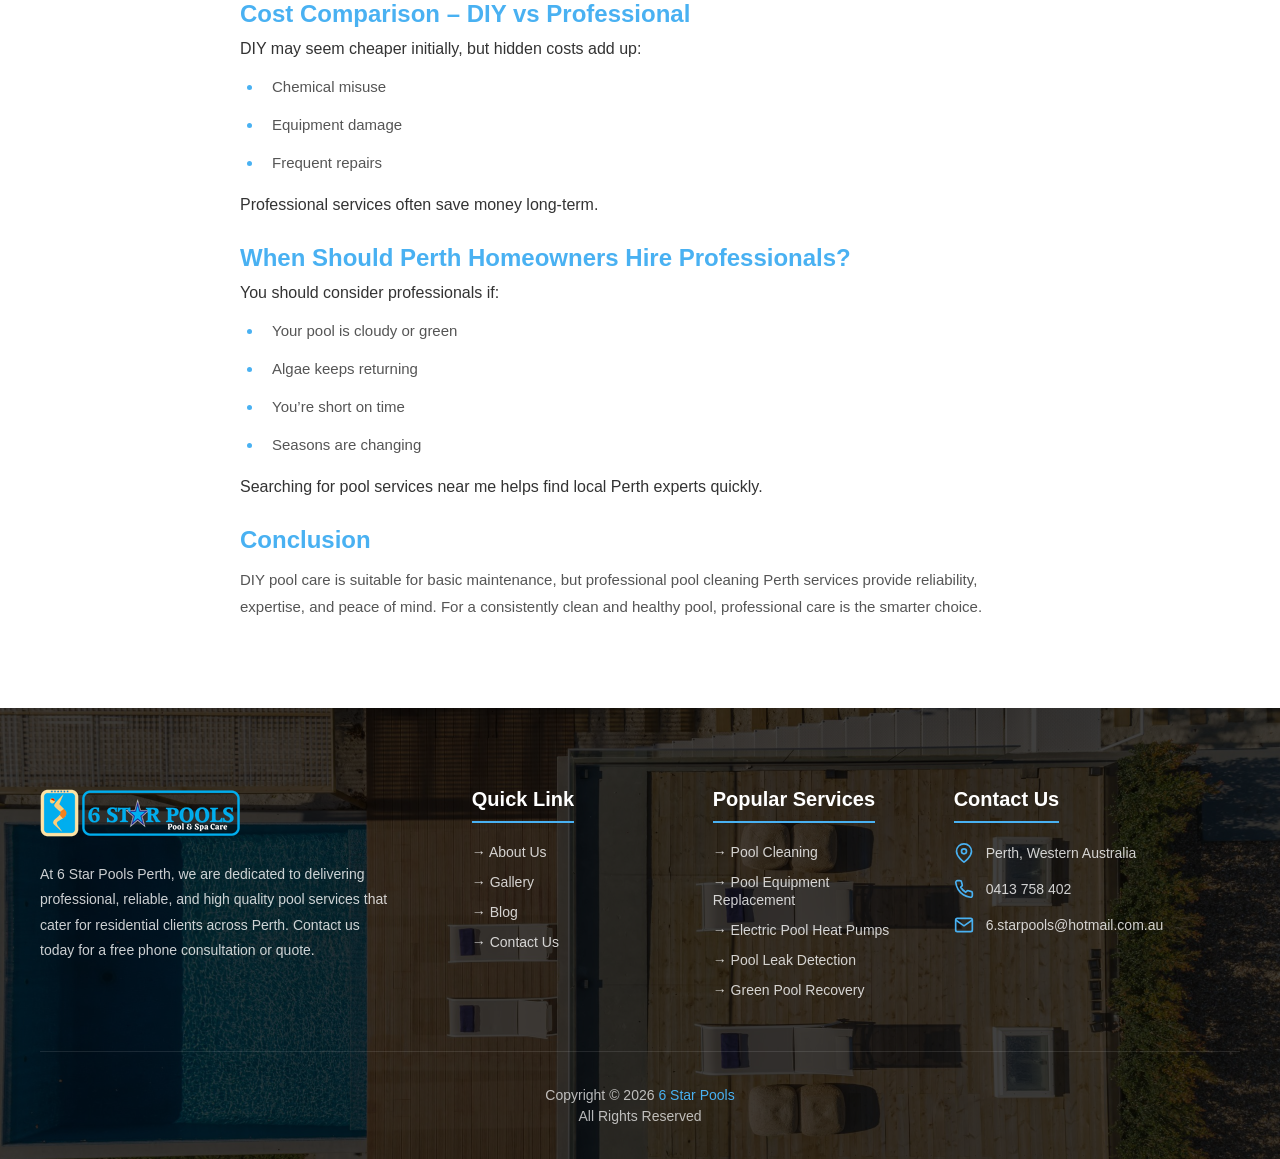
<file: DIY-Pool-Care-vs-Professional-Pool-Cleaning.html>
<!DOCTYPE html>
<html lang="en">

<head>
    <meta charset="UTF-8">
    <meta name="viewport" content="width=device-width, initial-scale=1.0">
    <title>DIY Pool Care vs Professional Pool Cleaning</title>
    <link rel="stylesheet" href="./style.css">
    <link rel="shortcut icon" href="./assets/favicon.png" type="image/x-icon">
</head>

<body>

    <!-- Navbar -->

    <nav class="navbar">
        <div class="navbar-container">
            <div class="navbar-logo">
                <a href="./index.html">
                    <img src="./assets/white-logo.png" alt="">
                </a>
            </div>

            <!-- Hamburger Button -->
            <button class="navbar-hamburger" id="hamburgerBtn">
                <span class="hamburger-line"></span>
                <span class="hamburger-line"></span>
                <span class="hamburger-line"></span>
            </button>

            <!-- Mobile Overlay -->
            <div class="navbar-overlay" id="navOverlay"></div>

            <!-- Nav Menu -->
            <div class="navbar-menu-wrapper" id="navMenuWrapper">
                <button class="navbar-close" id="navCloseBtn">
                    <svg viewBox="0 0 24 24" fill="none" xmlns="http://www.w3.org/2000/svg">
                        <path d="M18 6L6 18M6 6l12 12" stroke="currentColor" stroke-width="2.5"
                            stroke-linecap="round" />
                    </svg>
                </button>

                <ul class="navbar-menu">
                    <li class="navbar-item">
                        <a href="./index.html" class="navbar-link">
                            Home
                        </a>
                    </li>
                    <li class="navbar-item">
                        <a href="./about.html" class="navbar-link">
                            About Us
                        </a>
                    </li>
                    <li class="navbar-item"><a href="./service.html" class="navbar-link">Services</a></li>
                    <li class="navbar-item"><a href="./gallery.html" class="navbar-link">Gallery</a></li>
                    <li class="navbar-item"><a href="./blogs.html" class="navbar-link">Blogs</a></li>
                    <li class="navbar-item"><a href="./contact.html" class="navbar-link">Contact Us</a></li>
                </ul>

            </div>

            <button class="navbar-cta">
                <a href="./contact.html">
                    REQUEST A QUOTE
                </a>
            </button>

        </div>
    </nav>

    <!-- Hero Section -->

    <section class="contact-hero-section">
        <div class="contact-hero-content">
        </div>
    </section>

    <!-- Blog -->

    <section class="blog-post-section">
        <div class="blog-post-container">
            <h1 class="blog-post-title">
                DIY Pool Care vs Professional Pool Cleaning: What Perth Homeowners Should Know
            </h1>
            <p class="blog-post-intro">
                Many Perth homeowners wonder whether DIY pool care is enough or if hiring professionals is worth it.
                Let’s compare DIY pool care with professional pool cleaning Perth services to help you make the right
                choice.
            </p>

            <h2 class="blog-post-subtitle">
                What DIY Pool Care Includes
            </h2>
            <span>DIY pool care usually covers:</span>
            <ul class="blog-post-list">
                <li>
                    Skimming debris
                </li>
                <li>
                    Vacuuming
                </li>
                <li>
                    Testing water
                </li>
                <li>
                    Adding basic chemicals
                </li>
            </ul>
            <span>DIY works well for routine upkeep if done correctly.</span>

            <!-- second -->

            <h2 class="blog-post-subtitle">
                Limitations of DIY Pool Maintenance
            </h2>
            <span>DIY pool care can be:</span>
            <ul class="blog-post-list">
                <li>
                    Time-consuming
                </li>
                <li>
                    Risky without proper knowledge
                </li>
                <li>
                    Ineffective for deeper issues
                </li>
            </ul>
            <span>
                Mistakes often lead to cloudy water or algae problems.
            </span>

            <!-- Third -->

            <h2 class="blog-post-subtitle">
                What Professional Pool Cleaning Perth Services Offer
            </h2>
            <span>Professional services include:</span>
            <ul class="blog-post-list">
                <li>
                    Accurate water testing
                </li>
                <li>
                    Deep cleaning
                </li>
                <li>
                    Equipment inspection
                </li>
                <li>
                    Algae and bacteria control
                </li>
            </ul>
            <span>
                Hiring experts ensures your pool stays safe and efficient.
            </span>


            <!-- Forth -->

            <h2 class="blog-post-subtitle">
                Cost Comparison – DIY vs Professional
            </h2>
            <span>DIY may seem cheaper initially, but hidden costs add up:</span>
            <ul class="blog-post-list">
                <li>
                    Chemical misuse
                </li>
                <li>
                    Equipment damage
                </li>
                <li>
                    Frequent repairs
                </li>
            </ul>
            <span>
                Professional services often save money long-term.
            </span>

            <!-- Fifth -->

            <h2 class="blog-post-subtitle">
                When Should Perth Homeowners Hire Professionals?
            </h2>
            <span>
                You should consider professionals if:
            </span>
            <ul class="blog-post-list">
                <li>
                    Your pool is cloudy or green
                </li>
                <li>
                    Algae keeps returning
                </li>
                <li>
                    You’re short on time
                </li>
                <li>
                    Seasons are changing
                </li>
            </ul>
            <span>
                Searching for pool services near me helps find local Perth experts quickly.
            </span>


            <!-- Sixth -->

            <h2 class="blog-post-subtitle">
                Conclusion
            </h2>
            <p class="blog-post-text">
                DIY pool care is suitable for basic maintenance, but professional pool cleaning Perth services provide
                reliability, expertise, and peace of mind. For a consistently clean and healthy pool, professional care
                is the smarter choice.
            </p>

            <!-- repeat same structure for each mistake -->
        </div>
    </section>

    <!-- Scroll to Top Button -->

    <button class="scroll-top-btn">
        <svg viewBox="0 0 24 24" fill="none" xmlns="http://www.w3.org/2000/svg">
            <path d="M12 19V5M5 12l7-7 7 7" stroke="currentColor" stroke-width="2" stroke-linecap="round"
                stroke-linejoin="round" />
        </svg>
    </button>

    <!-- Footer Section -->

    <footer class="footer-section">
        <div class="footer-container">
            <!-- Footer Brand -->
            <div class="footer-brand">
                <div class="footer-logo">
                    <a href="./index.html">
                        <img src="./assets/logo.png" alt="">
                    </a>
                </div>
                <p class="footer-description">
                    At 6 Star Pools Perth, we are dedicated to delivering professional, reliable, and high quality pool
                    services that cater for residential clients across Perth. Contact us today for a free phone
                    consultation or quote.
                </p>
            </div>

            <!-- Quick Links -->
            <div class="footer-column">
                <h3 class="footer-heading">Quick Link</h3>
                <ul class="footer-links">
                    <li><a href="./about.html">→ About Us</a></li>
                    <li><a href="./gallery.html">→ Gallery</a></li>
                    <li><a href="./blogs.html">→ Blog</a></li>
                    <li><a href="./contact.html">→ Contact Us</a></li>
                </ul>
            </div>

            <!-- Popular Services -->
            <div class="footer-column">
                <h3 class="footer-heading">Popular Services</h3>
                <ul class="footer-links">
                    <li><a href="./service.html">→ Pool Cleaning</a></li>
                    <li><a href="./service.html">→ Pool Equipment Replacement</a></li>
                    <li><a href="./service.html">→ Electric Pool Heat Pumps</a></li>
                    <li><a href="./service.html">→ Pool Leak Detection</a></li>
                    <li><a href="./service.html">→ Green Pool Recovery</a></li>
                </ul>
            </div>

            <!-- Contact Us -->
            <div class="footer-column">
                <h3 class="footer-heading">Contact Us</h3>
                <ul class="footer-contact">
                    <li>
                        <svg viewBox="0 0 24 24" fill="none" xmlns="http://www.w3.org/2000/svg">
                            <path d="M21 10c0 7-9 13-9 13s-9-6-9-13a9 9 0 0 1 18 0z" stroke="currentColor"
                                stroke-width="2" />
                            <circle cx="12" cy="10" r="3" stroke="currentColor" stroke-width="2" />
                        </svg>
                        Perth, Western Australia
                    </li>
                    <li>
                        <svg viewBox="0 0 24 24" fill="none" xmlns="http://www.w3.org/2000/svg">
                            <path
                                d="M22 16.92v3a2 2 0 0 1-2.18 2 19.79 19.79 0 0 1-8.63-3.07 19.5 19.5 0 0 1-6-6 19.79 19.79 0 0 1-3.07-8.67A2 2 0 0 1 4.11 2h3a2 2 0 0 1 2 1.72 12.84 12.84 0 0 0 .7 2.81 2 2 0 0 1-.45 2.11L8.09 9.91a16 16 0 0 0 6 6l1.27-1.27a2 2 0 0 1 2.11-.45 12.84 12.84 0 0 0 2.81.7A2 2 0 0 1 22 16.92z"
                                stroke="currentColor" stroke-width="2" />
                        </svg>
                        0413 758 402
                    </li>
                    <li>
                        <svg viewBox="0 0 24 24" fill="none" xmlns="http://www.w3.org/2000/svg">
                            <path d="M4 4h16c1.1 0 2 .9 2 2v12c0 1.1-.9 2-2 2H4c-1.1 0-2-.9-2-2V6c0-1.1.9-2 2-2z"
                                stroke="currentColor" stroke-width="2" />
                            <polyline points="22,6 12,13 2,6" stroke="currentColor" stroke-width="2" />
                        </svg>
                        6.starpools@hotmail.com.au
                    </li>
                </ul>
            </div>
        </div>

        <!-- Footer Bottom -->
        <div class="footer-bottom">
            <p>Copyright © 2026 <a href="#">6 Star Pools</a></p>
            <p>All Rights Reserved</p>
        </div>
    </footer>


</body>

</html>
</file>
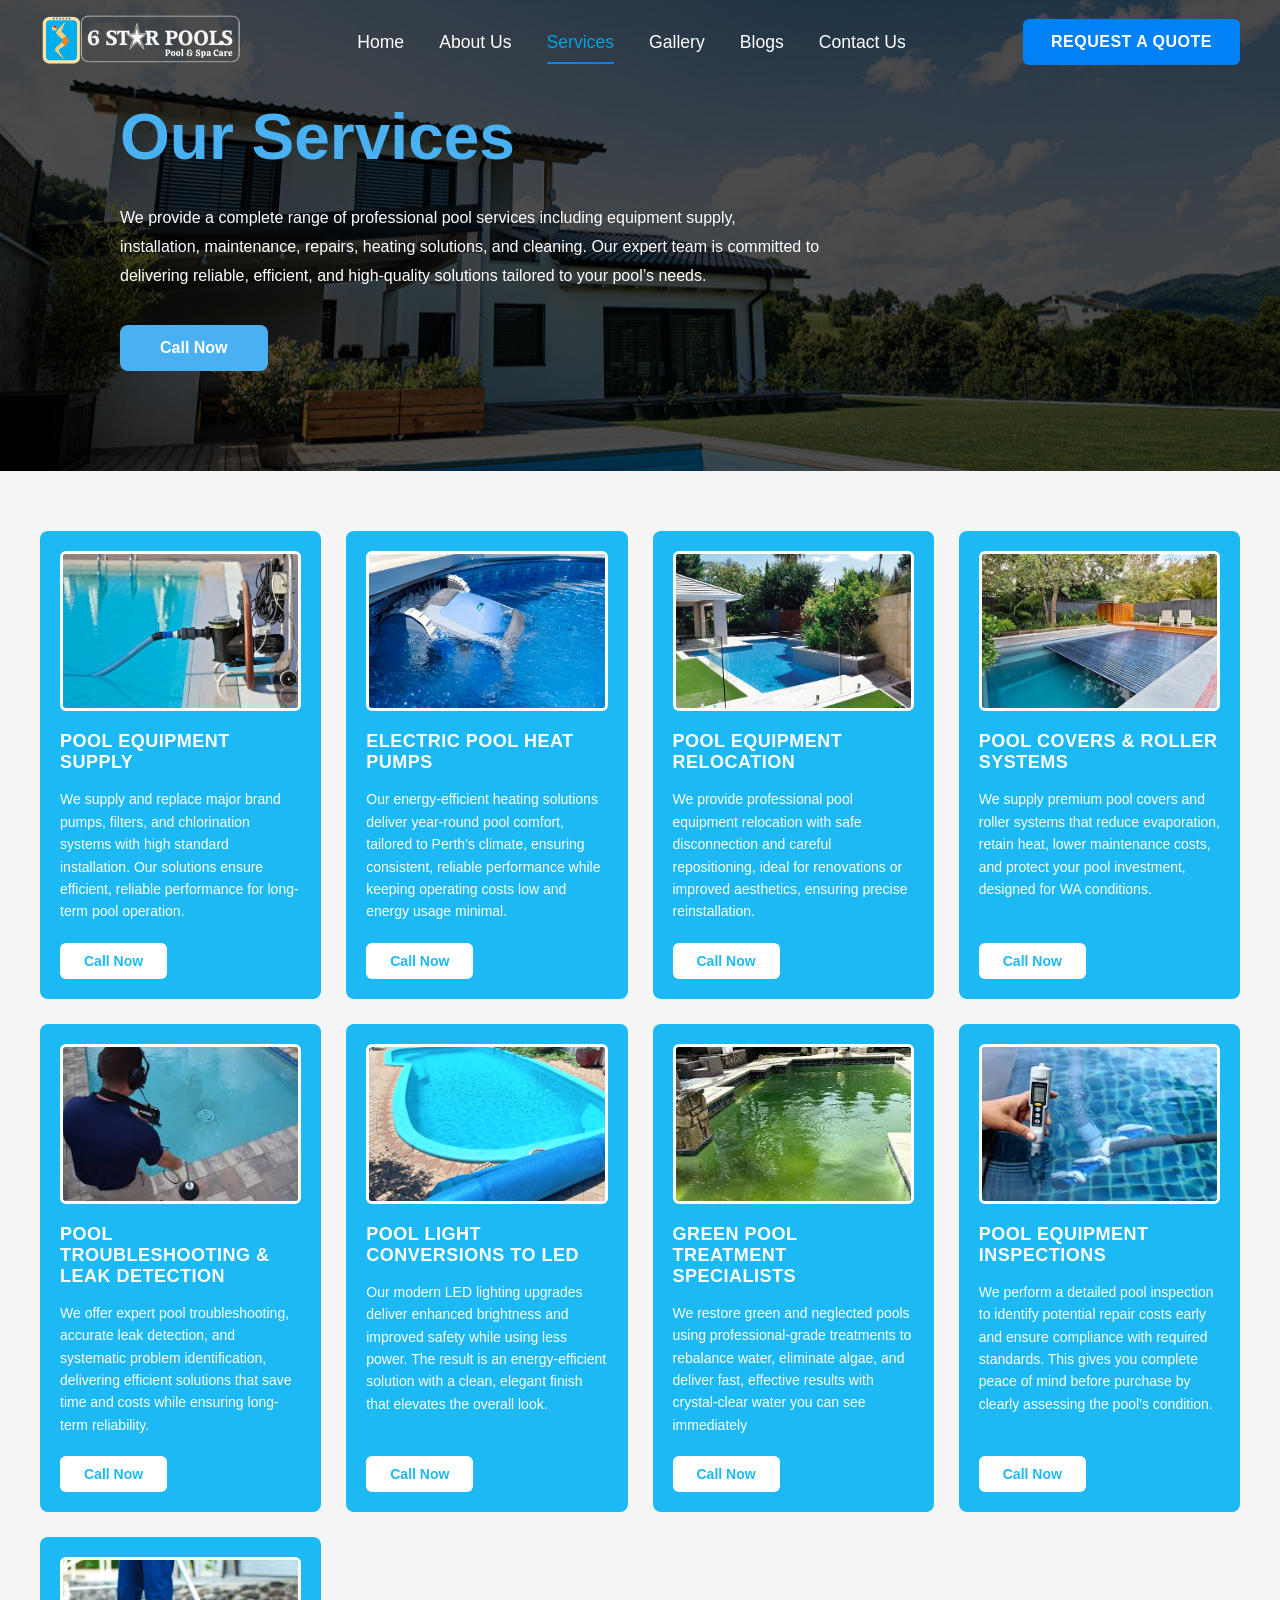
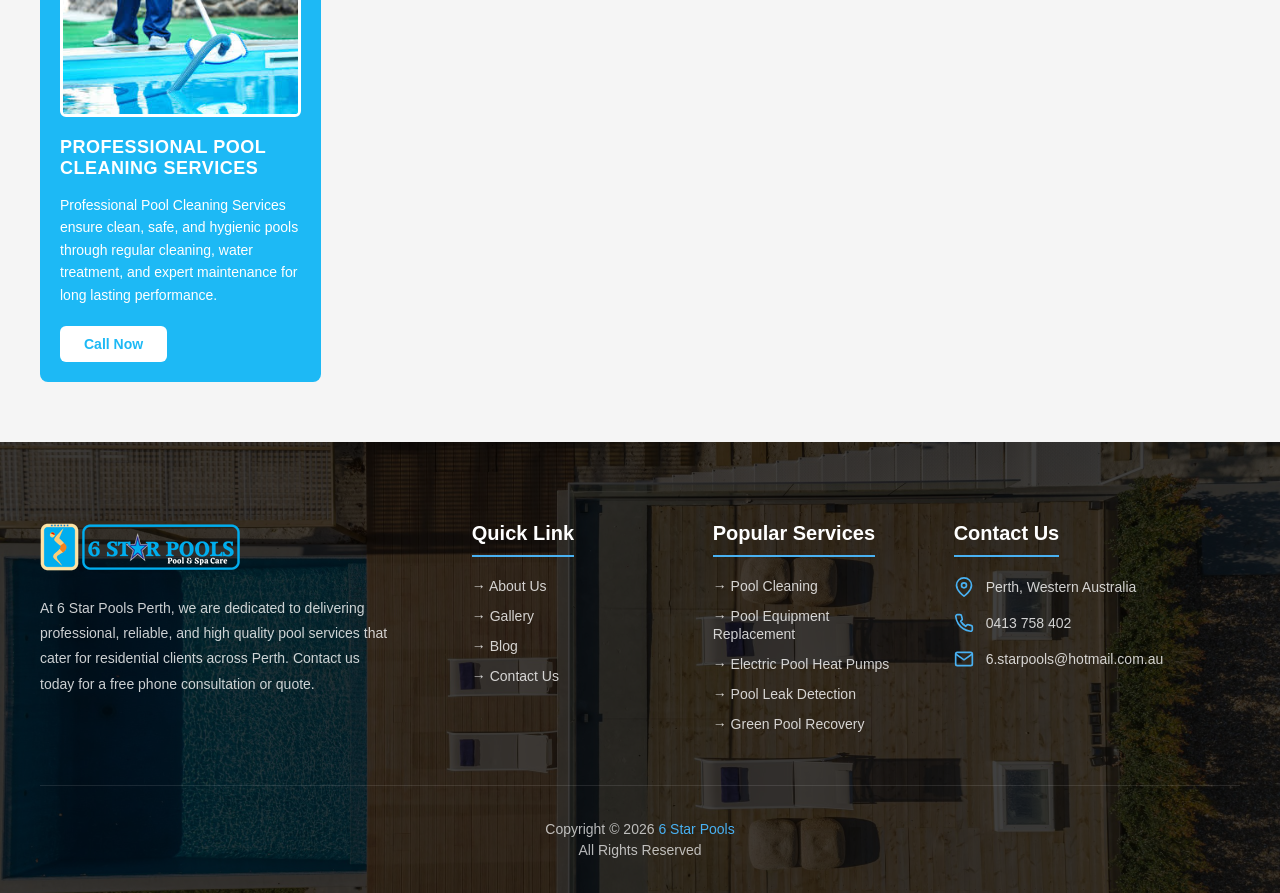
<file: service.html>
<!DOCTYPE html>
<html lang="en">

<head>
    <meta charset="UTF-8">
    <meta name="viewport" content="width=device-width, initial-scale=1.0">
    <link rel="shortcut icon" href="./assets/favicon.png" type="image/x-icon">
    <link rel="stylesheet" href="./style.css">
    <title>Service - 6 Stars Pools</title>
</head>

<body>

    <!-- Navbar -->

    <nav class="navbar">
        <div class="navbar-container">
            <div class="navbar-logo">
                <a href="./index.html">
                    <img src="./assets/white-logo.png" alt="">
                </a>
            </div>

            <!-- Hamburger Button -->
            <button class="navbar-hamburger" id="hamburgerBtn">
                <span class="hamburger-line"></span>
                <span class="hamburger-line"></span>
                <span class="hamburger-line"></span>
            </button>

            <!-- Mobile Overlay -->
            <div class="navbar-overlay" id="navOverlay"></div>

            <!-- Nav Menu -->
            <div class="navbar-menu-wrapper" id="navMenuWrapper">
                <button class="navbar-close" id="navCloseBtn">
                    <svg viewBox="0 0 24 24" fill="none" xmlns="http://www.w3.org/2000/svg">
                        <path d="M18 6L6 18M6 6l12 12" stroke="currentColor" stroke-width="2.5"
                            stroke-linecap="round" />
                    </svg>
                </button>

                <ul class="navbar-menu">
                    <li class="navbar-item"><a href="./index.html" class="navbar-link">Home</a></li>
                    <li class="navbar-item"><a href="./about.html" class="navbar-link">About Us</a></li>
                    <li class="navbar-item"><a href="#" class="navbar-link active">Services</a></li>
                    <li class="navbar-item"><a href="./gallery.html" class="navbar-link">Gallery</a></li>
                    <li class="navbar-item"><a href="./blogs.html" class="navbar-link">Blogs</a></li>
                    <li class="navbar-item"><a href="./contact.html" class="navbar-link">Contact Us</a></li>
                </ul>

            </div>

            <button class="navbar-cta">
                <a href="./contact.html">
                    REQUEST A QUOTE
                </a>
            </button>

        </div>
    </nav>

    <!-- Service Us Hero Section -->

    <section class="service-hero-section">
        <div class="service-hero-content">
            <h1 class="service-hero-title other-hero-title">
                Our Services
            </h1>
            <p class="service-hero-description other-hero-desc">
                We provide a complete range of professional pool services including equipment supply, installation,
                maintenance, repairs, heating solutions, and cleaning. Our expert team is committed to delivering
                reliable, efficient, and high-quality solutions tailored to your pool’s needs.
            </p>
            <button class="service-hero-btn">
                <a href="tel:+0413758402">
                    Call Now
                </a>
            </button>
        </div>
    </section>

    <!-- Services Grid Section -->

    <section class="services-grid-section">
        <div class="services-grid-container">

            <!-- Service 1 -->
            <div class="service-box service-box-1">
                <div class="service-box-image">
                    <img src="./assets/service1.jpg" alt="Pool Equipment Supply">
                </div>
                <h3 class="service-box-title">Pool Equipment Supply</h3>
                <p class="service-box-text">
                    We supply and replace major brand pumps, filters, and chlorination systems with high standard
                    installation. Our solutions ensure efficient, reliable performance for long-term pool operation.
                </p>
                <button class="service-box-btn">
                    <a href="tel:+0413758402">
                        Call Now
                    </a>
                </button>
            </div>

            <!-- Service 2 -->
            <div class="service-box service-box-2">
                <div class="service-box-image">
                    <img src="./assets/service2.jpg" alt="Electric Pool Heat Pumps">
                </div>
                <h3 class="service-box-title">
                    Electric Pool Heat Pumps
                </h3>
                <p class="service-box-text">
                    Our energy-efficient heating solutions deliver year-round pool comfort, tailored to Perth’s climate,
                    ensuring consistent, reliable performance while keeping operating costs low and energy usage
                    minimal.
                </p>
                <button class="service-box-btn">
                    <a href="tel:+0413758402">
                        Call Now
                    </a>
                </button>
            </div>

            <!-- Service 3 -->
            <div class="service-box service-box-3">
                <div class="service-box-image">
                    <img src="./assets/service3.avif" alt="Pool Equipment Relocation">
                </div>
                <h3 class="service-box-title">
                    Pool Equipment Relocation
                </h3>
                <p class="service-box-text">
                    We provide professional pool equipment relocation with safe disconnection and careful repositioning,
                    ideal for renovations or improved aesthetics, ensuring precise reinstallation.
                </p>
                <button class="service-box-btn">
                    <a href="tel:+0413758402">
                        Call Now
                    </a>
                </button>
            </div>

            <!-- Service 4 -->
            <div class="service-box service-box-4">
                <div class="service-box-image">
                    <img src="./assets/service4.jpeg" alt="Pool Covers & Roller Systems">
                </div>
                <h3 class="service-box-title">
                    Pool Covers & Roller Systems
                </h3>
                <p class="service-box-text">
                    We supply premium pool covers and roller systems that reduce evaporation, retain heat, lower
                    maintenance costs, and protect your pool investment, designed for WA conditions.
                </p>
                <button class="service-box-btn">
                    <a href="tel:+0413758402">
                        Call Now
                    </a>
                </button>
            </div>

            <!-- Service 5 -->
            <div class="service-box service-box-5">
                <div class="service-box-image">
                    <img src="./assets/service5.jpeg" alt="Pool Troubleshooting">
                </div>
                <h3 class="service-box-title">
                    Pool Troubleshooting & Leak Detection
                </h3>
                <p class="service-box-text">
                    We offer expert pool troubleshooting, accurate leak detection, and systematic problem
                    identification, delivering efficient solutions that save time and costs while ensuring long-term
                    reliability.
                </p>
                <button class="service-box-btn">
                    <a href="tel:+0413758402">
                        Call Now
                    </a>
                </button>
            </div>

            <!-- Service 6 -->
            <div class="service-box service-box-6">
                <div class="service-box-image">
                    <img src="./assets/service6.png" alt="Pool Light Conversions">
                </div>
                <h3 class="service-box-title">
                    Pool Light Conversions to LED
                </h3>
                <p class="service-box-text">
                    Our modern LED lighting upgrades deliver enhanced brightness and improved safety while using less
                    power. The result is an energy-efficient solution with a clean, elegant finish that elevates the
                    overall look.
                </p>
                <button class="service-box-btn">
                    <a href="tel:+0413758402">
                        Call Now
                    </a>
                </button>
            </div>

            <!-- Service 7 -->
            <div class="service-box service-box-7">
                <div class="service-box-image">
                    <img src="./assets/service7.jpeg" alt="Green Pool Treatment">
                </div>
                <h3 class="service-box-title">
                    Green Pool Treatment Specialists
                </h3>
                <p class="service-box-text">
                    We restore green and neglected pools using professional-grade treatments to rebalance water,
                    eliminate algae, and deliver fast, effective results with crystal-clear water you can see
                    immediately
                </p>
                <button class="service-box-btn">
                    <a href="tel:+0413758402">
                        Call Now
                    </a>
                </button>
            </div>

            <!-- Service 8 -->
            <div class="service-box service-box-8">
                <div class="service-box-image">
                    <img src="./assets/service8.jpeg" alt="Pool Equipment Inspections">
                </div>
                <h3 class="service-box-title">
                    Pool Equipment Inspections
                </h3>
                <p class="service-box-text">
                    We perform a detailed pool inspection to identify potential repair costs early and ensure compliance
                    with required standards. This gives you complete peace of mind before purchase by clearly assessing
                    the pool’s condition.
                </p>
                <button class="service-box-btn">
                    <a href="tel:+0413758402">
                        Call Now
                    </a>
                </button>
            </div>

            <!-- Service 9 -->
            <div class="service-box service-box-8">
                <div class="service-box-image">
                    <img src="./assets/service9.jpeg" alt="Pool Equipment Inspections">
                </div>
                <h3 class="service-box-title">
                    Professional Pool Cleaning Services
                </h3>
                <p class="service-box-text">
                    Professional Pool Cleaning Services ensure clean, safe, and hygienic pools through regular cleaning,
                    water treatment, and expert maintenance for long lasting performance.
                </p>
                <button class="service-box-btn">
                    <a href="tel:+0413758402">
                        Call Now
                    </a>
                </button>
            </div>

        </div>
    </section>


     <!-- Scroll to Top Button -->

    <button class="scroll-top-btn">
        <svg viewBox="0 0 24 24" fill="none" xmlns="http://www.w3.org/2000/svg">
            <path d="M12 19V5M5 12l7-7 7 7" stroke="currentColor" stroke-width="2" stroke-linecap="round"
                stroke-linejoin="round" />
        </svg>
    </button>

    <!-- Footer Section -->

    <footer class="footer-section">
        <div class="footer-container">
            <!-- Footer Brand -->
            <div class="footer-brand">
                <div class="footer-logo">
                   <a href="./index.html">
                        <img src="./assets/logo.png" alt="">
                    </a>
                </div>
                <p class="footer-description">
                    At 6 Star Pools Perth, we are dedicated to delivering professional, reliable, and high quality pool
                    services that cater for residential clients across Perth. Contact us today for a free phone
                    consultation or quote.
                </p>
            </div>

            <!-- Quick Links -->
            <div class="footer-column">
                <h3 class="footer-heading">Quick Link</h3>
                <ul class="footer-links">
                    <li><a href="./about.html">→ About Us</a></li>
                    <li><a href="./gallery.html">→ Gallery</a></li>
                    <li><a href="./blogs.html">→ Blog</a></li>
                    <li><a href="./contact.html">→ Contact Us</a></li>
                </ul>
            </div>

            <!-- Popular Services -->
            <div class="footer-column">
                <h3 class="footer-heading">Popular Services</h3>
                <ul class="footer-links">
                    <li><a href="./service.html">→ Pool Cleaning</a></li>
                    <li><a href="./service.html">→ Pool Equipment Replacement</a></li>
                    <li><a href="./service.html">→ Electric Pool Heat Pumps</a></li>
                    <li><a href="./service.html">→ Pool Leak Detection</a></li>
                    <li><a href="./service.html">→ Green Pool Recovery</a></li>
                </ul>
            </div>

            <!-- Contact Us -->
            <div class="footer-column">
                <h3 class="footer-heading">Contact Us</h3>
                <ul class="footer-contact">
                    <li>
                        <svg viewBox="0 0 24 24" fill="none" xmlns="http://www.w3.org/2000/svg">
                            <path d="M21 10c0 7-9 13-9 13s-9-6-9-13a9 9 0 0 1 18 0z" stroke="currentColor"
                                stroke-width="2" />
                            <circle cx="12" cy="10" r="3" stroke="currentColor" stroke-width="2" />
                        </svg>
                        Perth, Western Australia
                    </li>
                    <li>
                        <svg viewBox="0 0 24 24" fill="none" xmlns="http://www.w3.org/2000/svg">
                            <path
                                d="M22 16.92v3a2 2 0 0 1-2.18 2 19.79 19.79 0 0 1-8.63-3.07 19.5 19.5 0 0 1-6-6 19.79 19.79 0 0 1-3.07-8.67A2 2 0 0 1 4.11 2h3a2 2 0 0 1 2 1.72 12.84 12.84 0 0 0 .7 2.81 2 2 0 0 1-.45 2.11L8.09 9.91a16 16 0 0 0 6 6l1.27-1.27a2 2 0 0 1 2.11-.45 12.84 12.84 0 0 0 2.81.7A2 2 0 0 1 22 16.92z"
                                stroke="currentColor" stroke-width="2" />
                        </svg>
                        0413 758 402
                    </li>
                    <li>
                        <svg viewBox="0 0 24 24" fill="none" xmlns="http://www.w3.org/2000/svg">
                            <path d="M4 4h16c1.1 0 2 .9 2 2v12c0 1.1-.9 2-2 2H4c-1.1 0-2-.9-2-2V6c0-1.1.9-2 2-2z"
                                stroke="currentColor" stroke-width="2" />
                            <polyline points="22,6 12,13 2,6" stroke="currentColor" stroke-width="2" />
                        </svg>
                        6.starpools@hotmail.com.au
                    </li>
                </ul>
            </div>
        </div>

        <!-- Footer Bottom -->
        <div class="footer-bottom">
            <p>Copyright © 2026 <a href="#">6 Star Pools</a></p>
            <p>All Rights Reserved</p>
        </div>
    </footer>

    <script src="./script.js"></script>
</body>

</html>
</file>
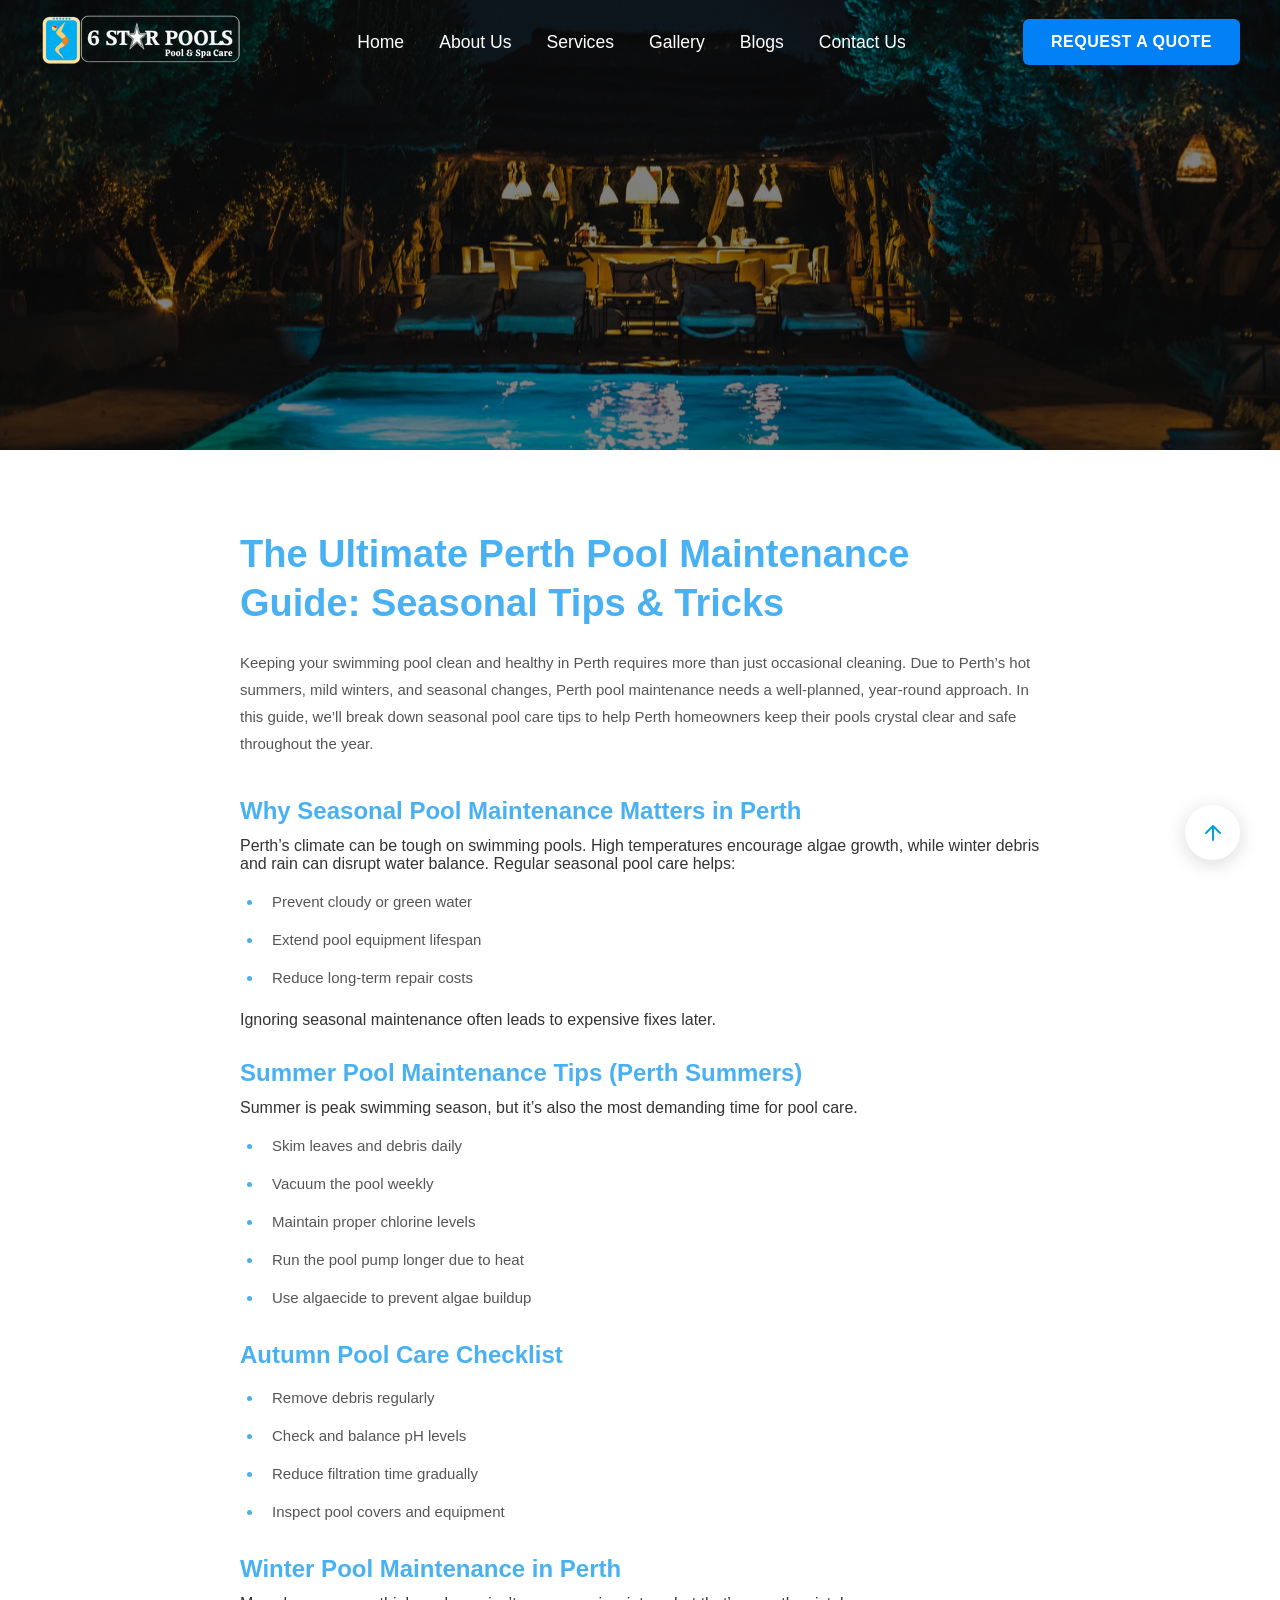
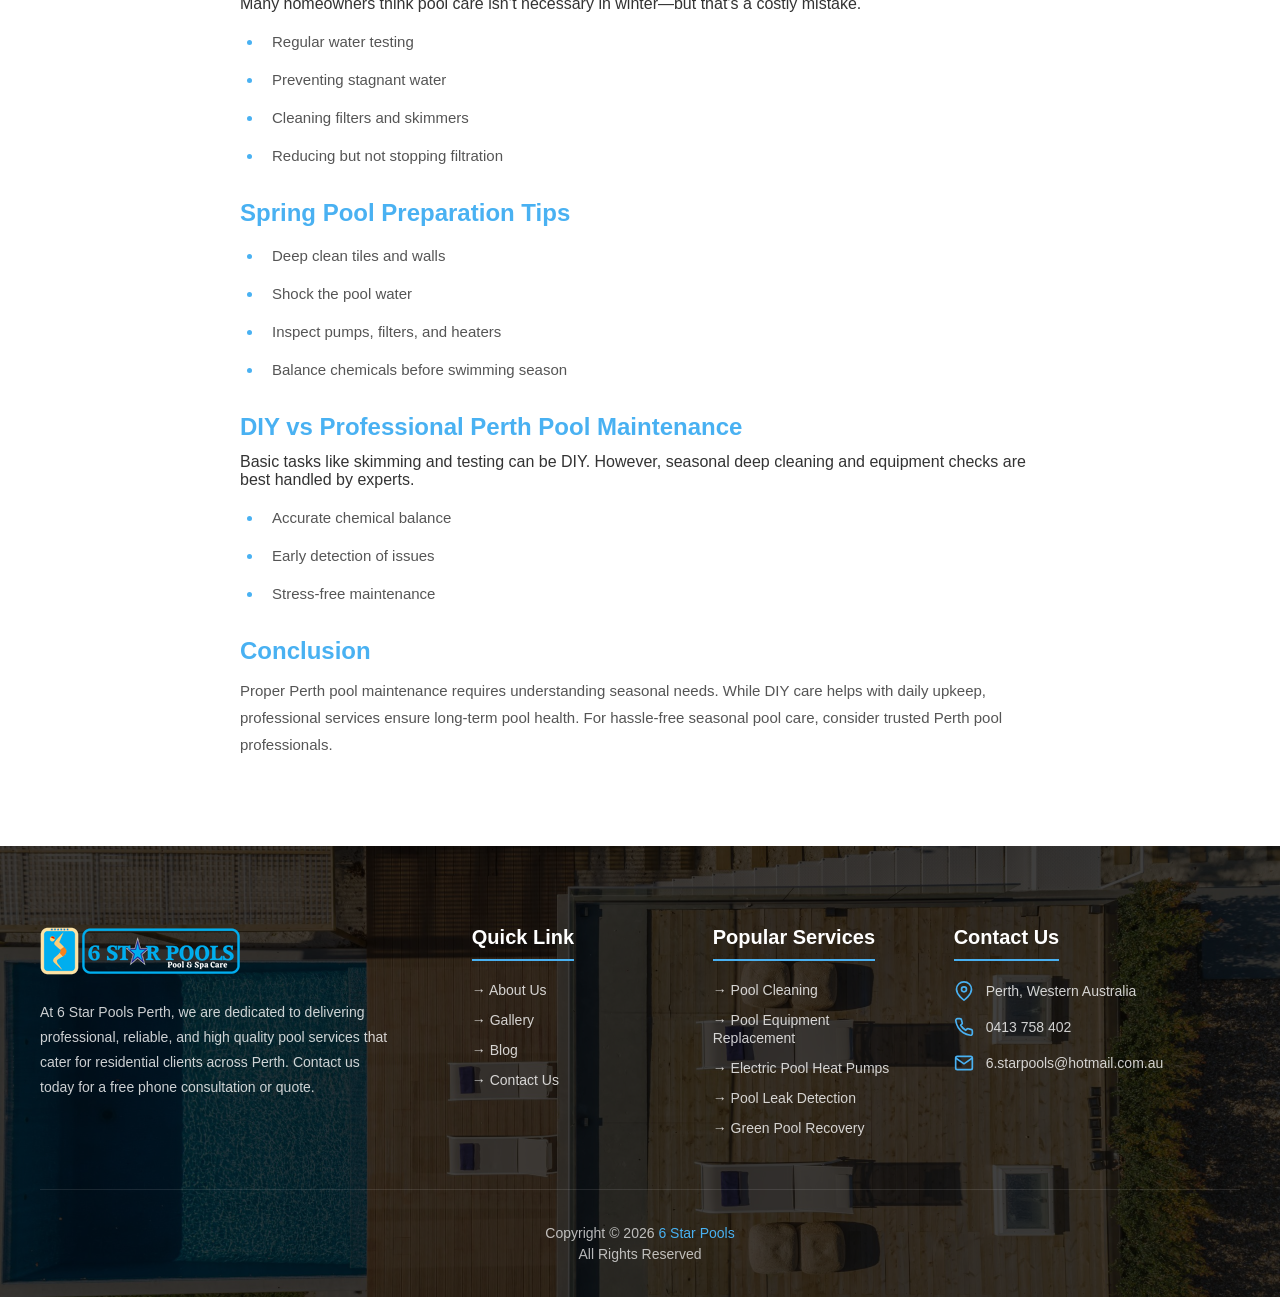
<file: The-Ultimate-Perth-Pool-Maintenance.html>
<!DOCTYPE html>
<html lang="en">

<head>
    <meta charset="UTF-8">
    <meta name="viewport" content="width=device-width, initial-scale=1.0">
    <title>The Ultimate Perth Pool Maintenance Guide</title>
    <link rel="stylesheet" href="./style.css">
    <link rel="shortcut icon" href="./assets/favicon.png" type="image/x-icon">
</head>

<body>

    <!-- Navbar -->

    <nav class="navbar">
        <div class="navbar-container">
            <div class="navbar-logo">
                <a href="./index.html">
                    <img src="./assets/white-logo.png" alt="">
                </a>
            </div>

            <!-- Hamburger Button -->
            <button class="navbar-hamburger" id="hamburgerBtn">
                <span class="hamburger-line"></span>
                <span class="hamburger-line"></span>
                <span class="hamburger-line"></span>
            </button>

            <!-- Mobile Overlay -->
            <div class="navbar-overlay" id="navOverlay"></div>

            <!-- Nav Menu -->
            <div class="navbar-menu-wrapper" id="navMenuWrapper">
                <button class="navbar-close" id="navCloseBtn">
                    <svg viewBox="0 0 24 24" fill="none" xmlns="http://www.w3.org/2000/svg">
                        <path d="M18 6L6 18M6 6l12 12" stroke="currentColor" stroke-width="2.5"
                            stroke-linecap="round" />
                    </svg>
                </button>

                <ul class="navbar-menu">
                    <li class="navbar-item"><a href="./index.html" class="navbar-link">Home</a></li>
                    <li class="navbar-item"><a href="./about.html" class="navbar-link">About Us</a></li>
                    <li class="navbar-item"><a href="./service.html" class="navbar-link">Services</a></li>
                    <li class="navbar-item"><a href="./gallery.html" class="navbar-link">Gallery</a></li>
                    <li class="navbar-item"><a href="./blogs.html" class="navbar-link">Blogs</a></li>
                    <li class="navbar-item"><a href="./contact.html" class="navbar-link">Contact Us</a></li>
                </ul>

            </div>

            <button class="navbar-cta">
                <a href="./contact.html">
                    REQUEST A QUOTE
                </a>
            </button>

        </div>
    </nav>

    <!-- Hero Section -->

    <section class="contact-hero-section">
        <div class="contact-hero-content">
        </div>
    </section>

    <!-- Blog -->

    <section class="blog-post-section">
        <div class="blog-post-container">
            <h1 class="blog-post-title">
                The Ultimate Perth Pool Maintenance Guide: Seasonal Tips & Tricks
            </h1>
            <p class="blog-post-intro">
                Keeping your swimming pool clean and healthy in Perth requires more than just occasional cleaning. Due
                to Perth’s hot summers, mild winters, and seasonal changes, Perth pool maintenance needs a well-planned,
                year-round approach. In this guide, we’ll break down seasonal pool care tips to help Perth homeowners
                keep their pools crystal clear and safe throughout the year.
            </p>

            <!-- First -->

            <h2 class="blog-post-subtitle">
                Why Seasonal Pool Maintenance Matters in Perth
            </h2>
            <span>
                Perth’s climate can be tough on swimming pools. High temperatures encourage algae growth, while winter
                debris and rain can disrupt water balance. Regular seasonal pool care helps:
            </span>
            <ul class="blog-post-list">
                <li>
                    Prevent cloudy or green water
                </li>
                <li>
                    Extend pool equipment lifespan
                </li>
                <li>
                    Reduce long-term repair costs
                </li>
            </ul>
            <span>
                Ignoring seasonal maintenance often leads to expensive fixes later.
            </span>

            <!-- Second -->

            <h2 class="blog-post-subtitle">
                Summer Pool Maintenance Tips (Perth Summers)
            </h2>
            <span>
                Summer is peak swimming season, but it’s also the most demanding time for pool care.
            </span>
            <ul class="blog-post-list">
                <li>
                    Skim leaves and debris daily
                </li>
                <li>
                    Vacuum the pool weekly
                </li>
                <li>
                    Maintain proper chlorine levels
                </li>
                <li>
                    Run the pool pump longer due to heat
                </li>
                <li>
                    Use algaecide to prevent algae buildup
                </li>
            </ul>

            <!-- Third -->

            <h2 class="blog-post-subtitle">
                Autumn Pool Care Checklist
            </h2>
            <ul class="blog-post-list">
                <li>
                    Remove debris regularly
                </li>
                <li>
                    Check and balance pH levels
                </li>
                <li>
                    Reduce filtration time gradually
                </li>
                <li>
                    Inspect pool covers and equipment
                </li>
            </ul>

            <!-- Forth -->

            <h2 class="blog-post-subtitle">
                Winter Pool Maintenance in Perth
            </h2>
            <span>
                Many homeowners think pool care isn’t necessary in winter—but that’s a costly mistake.
            </span>
            <ul class="blog-post-list">
                <li>
                    Regular water testing
                </li>
                <li>
                    Preventing stagnant water
                </li>
                <li>
                    Cleaning filters and skimmers
                </li>
                <li>
                    Reducing but not stopping filtration
                </li>
            </ul>

            <!-- Fifth -->

            <h2 class="blog-post-subtitle">
                Spring Pool Preparation Tips
            </h2>
            <ul class="blog-post-list">
                <li>
                    Deep clean tiles and walls
                </li>
                <li>
                    Shock the pool water
                </li>
                <li>
                    Inspect pumps, filters, and heaters
                </li>
                <li>
                    Balance chemicals before swimming season
                </li>
            </ul>


            <!-- Sixth -->

            <h2 class="blog-post-subtitle">
                DIY vs Professional Perth Pool Maintenance
            </h2>
            <span>Basic tasks like skimming and testing can be DIY. However, seasonal deep cleaning and equipment checks
                are best handled by experts.</span>
            <ul class="blog-post-list">
                <li>
                    Accurate chemical balance
                </li>
                <li>
                    Early detection of issues
                </li>
                <li>
                    Stress-free maintenance
                </li>
            </ul>

            <!-- Seventh -->

            <h2 class="blog-post-subtitle">
                Conclusion
            </h2>

            <p class="blog-post-text">
                Proper Perth pool maintenance requires understanding seasonal needs. While DIY care helps with daily
                upkeep, professional services ensure long-term pool health. For hassle-free seasonal pool care, consider
                trusted Perth pool professionals.

            </p>

            <!-- repeat same structure for each mistake -->
        </div>
    </section>

    <!-- Scroll to Top Button -->

    <button class="scroll-top-btn">
        <svg viewBox="0 0 24 24" fill="none" xmlns="http://www.w3.org/2000/svg">
            <path d="M12 19V5M5 12l7-7 7 7" stroke="currentColor" stroke-width="2" stroke-linecap="round"
                stroke-linejoin="round" />
        </svg>
    </button>

    <!-- Footer Section -->

    <footer class="footer-section">
        <div class="footer-container">
            <!-- Footer Brand -->
            <div class="footer-brand">
                <div class="footer-logo">
                  <a href="./index.html">
                        <img src="./assets/logo.png" alt="">
                    </a>
                </div>
                <p class="footer-description">
                    At 6 Star Pools Perth, we are dedicated to delivering professional, reliable, and high quality pool
                    services that cater for residential clients across Perth. Contact us today for a free phone
                    consultation or quote.
                </p>
            </div>

            <!-- Quick Links -->
            <div class="footer-column">
                <h3 class="footer-heading">Quick Link</h3>
                <ul class="footer-links">
                    <li><a href="./about.html">→ About Us</a></li>
                    <li><a href="./gallery.html">→ Gallery</a></li>
                    <li><a href="./blogs.html">→ Blog</a></li>
                    <li><a href="./contact.html">→ Contact Us</a></li>
                </ul>
            </div>

            <!-- Popular Services -->
            <div class="footer-column">
                <h3 class="footer-heading">Popular Services</h3>
                <ul class="footer-links">
                    <li><a href="./service.html">→ Pool Cleaning</a></li>
                    <li><a href="./service.html">→ Pool Equipment Replacement</a></li>
                    <li><a href="./service.html">→ Electric Pool Heat Pumps</a></li>
                    <li><a href="./service.html">→ Pool Leak Detection</a></li>
                    <li><a href="./service.html">→ Green Pool Recovery</a></li>
                </ul>
            </div>

            <!-- Contact Us -->
            <div class="footer-column">
                <h3 class="footer-heading">Contact Us</h3>
                <ul class="footer-contact">
                    <li>
                        <svg viewBox="0 0 24 24" fill="none" xmlns="http://www.w3.org/2000/svg">
                            <path d="M21 10c0 7-9 13-9 13s-9-6-9-13a9 9 0 0 1 18 0z" stroke="currentColor"
                                stroke-width="2" />
                            <circle cx="12" cy="10" r="3" stroke="currentColor" stroke-width="2" />
                        </svg>
                        Perth, Western Australia
                    </li>
                    <li>
                        <svg viewBox="0 0 24 24" fill="none" xmlns="http://www.w3.org/2000/svg">
                            <path
                                d="M22 16.92v3a2 2 0 0 1-2.18 2 19.79 19.79 0 0 1-8.63-3.07 19.5 19.5 0 0 1-6-6 19.79 19.79 0 0 1-3.07-8.67A2 2 0 0 1 4.11 2h3a2 2 0 0 1 2 1.72 12.84 12.84 0 0 0 .7 2.81 2 2 0 0 1-.45 2.11L8.09 9.91a16 16 0 0 0 6 6l1.27-1.27a2 2 0 0 1 2.11-.45 12.84 12.84 0 0 0 2.81.7A2 2 0 0 1 22 16.92z"
                                stroke="currentColor" stroke-width="2" />
                        </svg>
                        0413 758 402
                    </li>
                    <li>
                        <svg viewBox="0 0 24 24" fill="none" xmlns="http://www.w3.org/2000/svg">
                            <path d="M4 4h16c1.1 0 2 .9 2 2v12c0 1.1-.9 2-2 2H4c-1.1 0-2-.9-2-2V6c0-1.1.9-2 2-2z"
                                stroke="currentColor" stroke-width="2" />
                            <polyline points="22,6 12,13 2,6" stroke="currentColor" stroke-width="2" />
                        </svg>
                        6.starpools@hotmail.com.au
                    </li>
                </ul>
            </div>
        </div>

        <!-- Footer Bottom -->
        <div class="footer-bottom">
            <p>Copyright © 2026 <a href="#">6 Star Pools</a></p>
            <p>All Rights Reserved</p>
        </div>
    </footer>

</body>

</html>
</file>
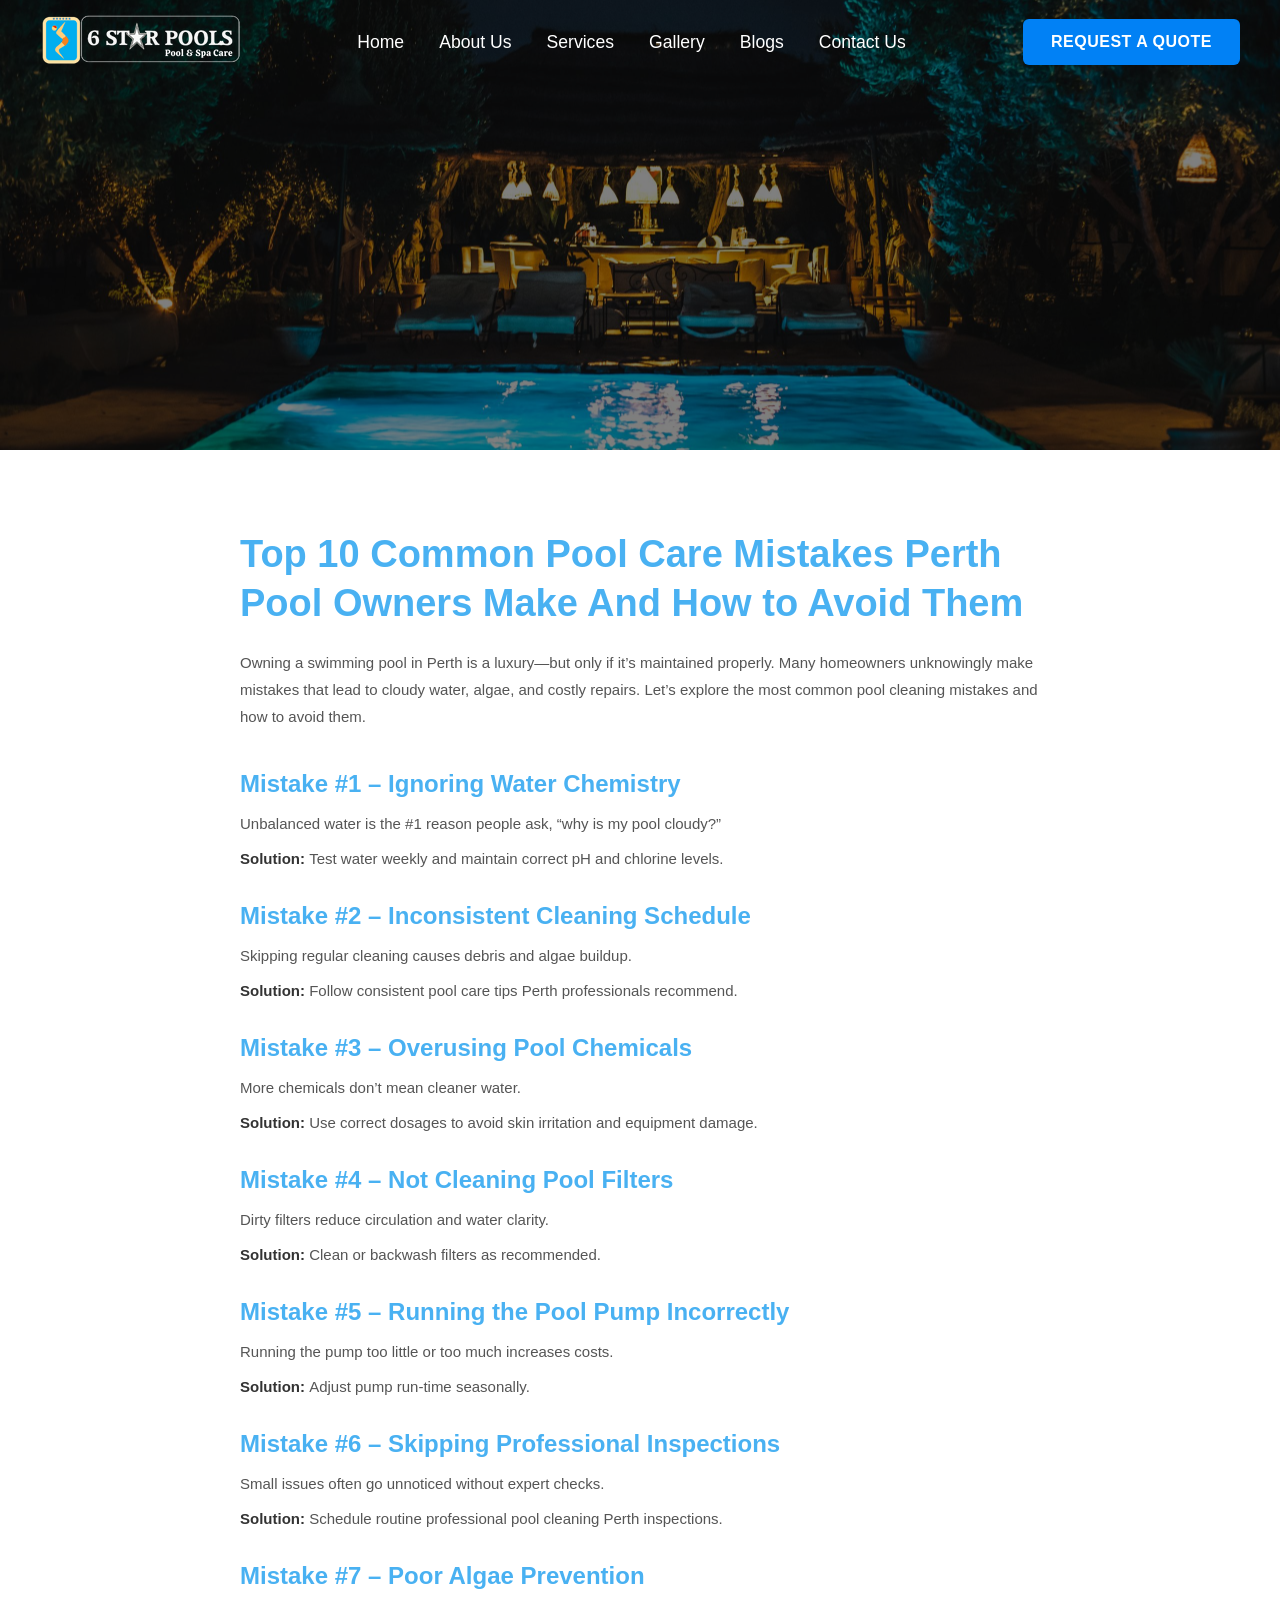
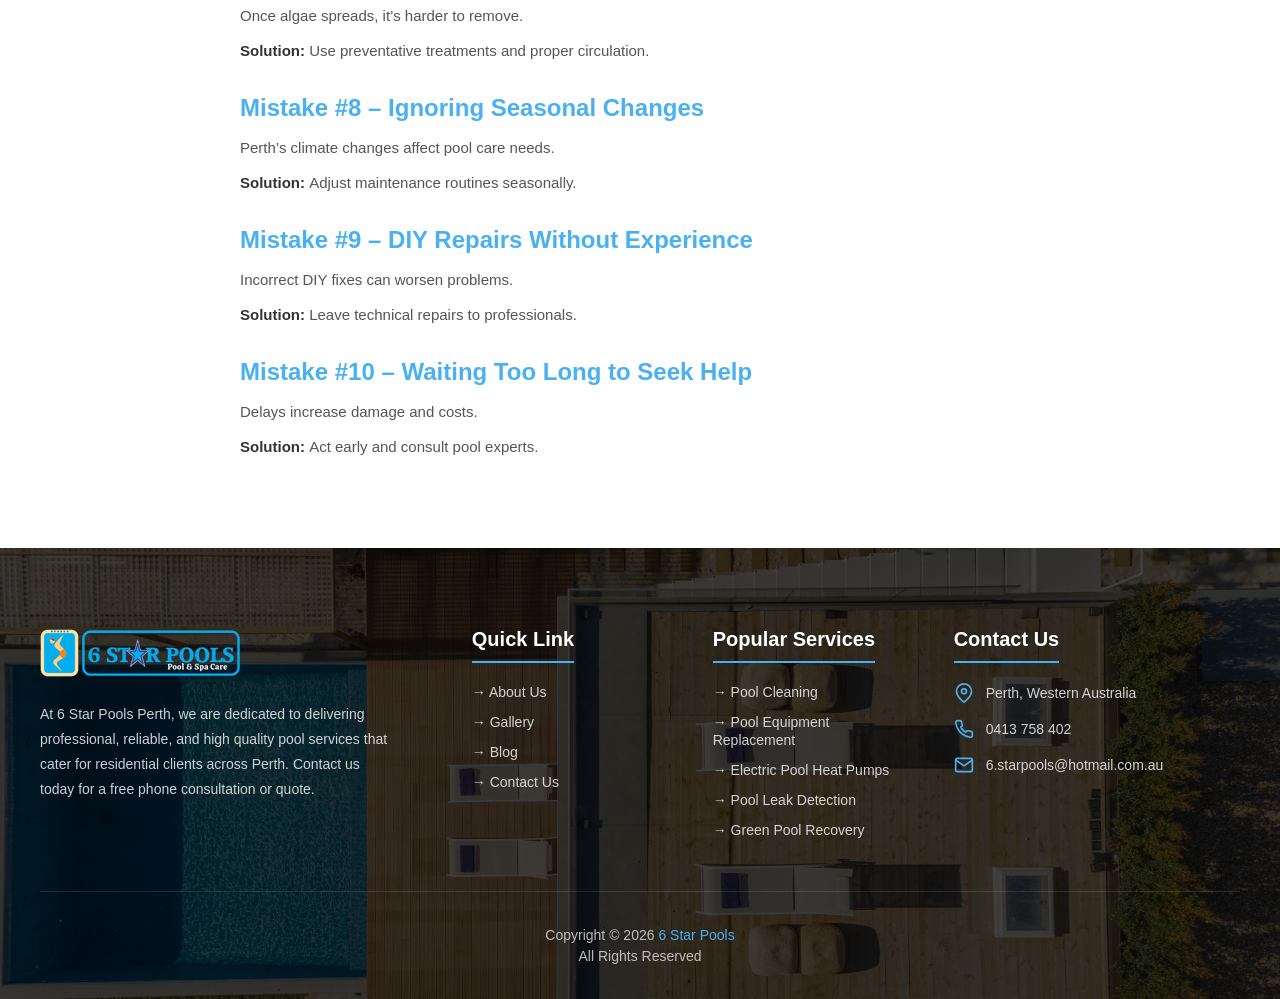
<file: Top-10-Common-Pool-Care-Mistakes.html>
<!DOCTYPE html>
<html lang="en">

<head>
    <meta charset="UTF-8">
    <meta name="viewport" content="width=device-width, initial-scale=1.0">
    <title>Top 10 Common Pool Care Mistakes</title>
    <link rel="stylesheet" href="./style.css">
    <link rel="shortcut icon" href="./assets/favicon.png" type="image/x-icon">
</head>

<body>

    <!-- Navbar -->

    <nav class="navbar">
        <div class="navbar-container">
            <div class="navbar-logo">
                <a href="./index.html">
                    <img src="./assets/white-logo.png" alt="">
                </a>
            </div>

            <!-- Hamburger Button -->
            <button class="navbar-hamburger" id="hamburgerBtn">
                <span class="hamburger-line"></span>
                <span class="hamburger-line"></span>
                <span class="hamburger-line"></span>
            </button>

            <!-- Mobile Overlay -->
            <div class="navbar-overlay" id="navOverlay"></div>

            <!-- Nav Menu -->
            <div class="navbar-menu-wrapper" id="navMenuWrapper">
                <button class="navbar-close" id="navCloseBtn">
                    <svg viewBox="0 0 24 24" fill="none" xmlns="http://www.w3.org/2000/svg">
                        <path d="M18 6L6 18M6 6l12 12" stroke="currentColor" stroke-width="2.5"
                            stroke-linecap="round" />
                    </svg>
                </button>

                <ul class="navbar-menu">
                    <li class="navbar-item"><a href="./index.html" class="navbar-link">Home</a></li>
                    <li class="navbar-item"><a href="./about.html" class="navbar-link">About Us</a></li>
                    <li class="navbar-item"><a href="./service.html" class="navbar-link">Services</a></li>
                    <li class="navbar-item"><a href="./gallery.html" class="navbar-link">Gallery</a></li>
                    <li class="navbar-item"><a href="./blogs.html" class="navbar-link">Blogs</a></li>
                    <li class="navbar-item"><a href="./contact.html" class="navbar-link">Contact Us</a></li>
                </ul>

            </div>

            <button class="navbar-cta">
                <a href="./contact.html">
                    REQUEST A QUOTE
                </a>
            </button>

        </div>
    </nav>

    <!-- Hero Section -->

    <section class="contact-hero-section">
        <div class="contact-hero-content">
        </div>
    </section>

    <!-- Blog -->

    <section class="blog-post-section">
        <div class="blog-post-container">
            <h1 class="blog-post-title">
                Top 10 Common Pool Care Mistakes Perth Pool Owners Make And How to Avoid Them
            </h1>
            <p class="blog-post-intro">
                Owning a swimming pool in Perth is a luxury—but only if it’s maintained properly. Many homeowners
                unknowingly make mistakes that lead to cloudy water, algae, and costly repairs. Let’s explore the most
                common pool cleaning mistakes and how to avoid them.
            </p>

            <h2 class="blog-post-subtitle">
                Mistake #1 – Ignoring Water Chemistry
            </h2>
            <p class="blog-post-text">
                Unbalanced water is the #1 reason people ask, “why is my pool cloudy?”
            </p>
            <p class="blog-post-text">
                <span class="solution-label">
                    Solution:
                </span>
                Test water weekly and maintain correct pH and chlorine levels.
            </p>


            <!-- second -->

            <h2 class="blog-post-subtitle">
                Mistake #2 – Inconsistent Cleaning Schedule
            </h2>
            <p class="blog-post-text">
                Skipping regular cleaning causes debris and algae buildup.
            </p>
            <p class="blog-post-text">
                <span class="solution-label">
                    Solution:
                </span>
                Follow consistent pool care tips Perth professionals recommend.
            </p>

            <!-- Third -->

            <h2 class="blog-post-subtitle">
                Mistake #3 – Overusing Pool Chemicals
            </h2>
            <p class="blog-post-text">
                More chemicals don’t mean cleaner water.
            </p>
            <p class="blog-post-text">
                <span class="solution-label">
                    Solution:
                </span>
                Use correct dosages to avoid skin irritation and equipment damage.
            </p>


            <!-- Forth -->

            <h2 class="blog-post-subtitle">
                Mistake #4 – Not Cleaning Pool Filters
            </h2>
            <p class="blog-post-text">
                Dirty filters reduce circulation and water clarity.
            </p>
            <p class="blog-post-text">
                <span class="solution-label">
                    Solution:
                </span>
                Clean or backwash filters as recommended.
            </p>

            <!-- Fifth -->

            <h2 class="blog-post-subtitle">
                Mistake #5 – Running the Pool Pump Incorrectly
            </h2>
            <p class="blog-post-text">
                Running the pump too little or too much increases costs.
            </p>
            <p class="blog-post-text">
                <span class="solution-label">
                    Solution:
                </span>
                Adjust pump run-time seasonally.
            </p>

            <!-- Sixth -->

            <h2 class="blog-post-subtitle">
                Mistake #6 – Skipping Professional Inspections
            </h2>
            <p class="blog-post-text">
                Small issues often go unnoticed without expert checks.
            </p>
            <p class="blog-post-text">
                <span class="solution-label">
                    Solution:
                </span>
                Schedule routine professional pool cleaning Perth inspections.
            </p>

            <!-- Seventh -->

            <h2 class="blog-post-subtitle">
                Mistake #7 – Poor Algae Prevention
            </h2>
            <p class="blog-post-text">
                Once algae spreads, it’s harder to remove.
            </p>
            <p class="blog-post-text">
                <span class="solution-label">
                    Solution:
                </span>
                Use preventative treatments and proper circulation.
            </p>

            <!-- Eight   -->

            <h2 class="blog-post-subtitle">
                Mistake #8 – Ignoring Seasonal Changes
            </h2>
            <p class="blog-post-text">
                Perth’s climate changes affect pool care needs.
            </p>
            <p class="blog-post-text">
                <span class="solution-label">
                    Solution:
                </span>
                Adjust maintenance routines seasonally.
            </p>

            <!-- Ninth  -->

            <h2 class="blog-post-subtitle">
                Mistake #9 – DIY Repairs Without Experience
            </h2>
            <p class="blog-post-text">
                Incorrect DIY fixes can worsen problems.
            </p>
            <p class="blog-post-text">
                <span class="solution-label">
                    Solution:
                </span>
                Leave technical repairs to professionals.
            </p>

            <!-- Ninth  -->

            <h2 class="blog-post-subtitle">
                Mistake #10 – Waiting Too Long to Seek Help
            </h2>
            <p class="blog-post-text">
                Delays increase damage and costs.
            </p>
            <p class="blog-post-text">
                <span class="solution-label">
                    Solution:
                </span>
                Act early and consult pool experts.
            </p>

            <!-- repeat same structure for each mistake -->
        </div>
    </section>

    <!-- Scroll to Top Button -->

    <button class="scroll-top-btn">
        <svg viewBox="0 0 24 24" fill="none" xmlns="http://www.w3.org/2000/svg">
            <path d="M12 19V5M5 12l7-7 7 7" stroke="currentColor" stroke-width="2" stroke-linecap="round"
                stroke-linejoin="round" />
        </svg>
    </button>

    <!-- Footer Section -->

    <footer class="footer-section">
        <div class="footer-container">
            <!-- Footer Brand -->
            <div class="footer-brand">
                <div class="footer-logo">
                   <a href="./index.html">
                        <img src="./assets/logo.png" alt="">
                    </a>
                </div>
                <p class="footer-description">
                    At 6 Star Pools Perth, we are dedicated to delivering professional, reliable, and high quality pool
                    services that cater for residential clients across Perth. Contact us today for a free phone
                    consultation or quote.
                </p>
            </div>

            <!-- Quick Links -->
            <div class="footer-column">
                <h3 class="footer-heading">Quick Link</h3>
                <ul class="footer-links">
                    <li><a href="./about.html">→ About Us</a></li>
                    <li><a href="./gallery.html">→ Gallery</a></li>
                    <li><a href="./blogs.html">→ Blog</a></li>
                    <li><a href="./contact.html">→ Contact Us</a></li>
                </ul>
            </div>

            <!-- Popular Services -->
            <div class="footer-column">
                <h3 class="footer-heading">Popular Services</h3>
                <ul class="footer-links">
                    <li><a href="./service.html">→ Pool Cleaning</a></li>
                    <li><a href="./service.html">→ Pool Equipment Replacement</a></li>
                    <li><a href="/service.html">→ Electric Pool Heat Pumps</a></li>
                    <li><a href="./service.html">→ Pool Leak Detection</a></li>
                    <li><a href="./service.html">→ Green Pool Recovery</a></li>
                </ul>
            </div>

            <!-- Contact Us -->
            <div class="footer-column">
                <h3 class="footer-heading">Contact Us</h3>
                <ul class="footer-contact">
                    <li>
                        <svg viewBox="0 0 24 24" fill="none" xmlns="http://www.w3.org/2000/svg">
                            <path d="M21 10c0 7-9 13-9 13s-9-6-9-13a9 9 0 0 1 18 0z" stroke="currentColor"
                                stroke-width="2" />
                            <circle cx="12" cy="10" r="3" stroke="currentColor" stroke-width="2" />
                        </svg>
                        Perth, Western Australia
                    </li>
                    <li>
                        <svg viewBox="0 0 24 24" fill="none" xmlns="http://www.w3.org/2000/svg">
                            <path
                                d="M22 16.92v3a2 2 0 0 1-2.18 2 19.79 19.79 0 0 1-8.63-3.07 19.5 19.5 0 0 1-6-6 19.79 19.79 0 0 1-3.07-8.67A2 2 0 0 1 4.11 2h3a2 2 0 0 1 2 1.72 12.84 12.84 0 0 0 .7 2.81 2 2 0 0 1-.45 2.11L8.09 9.91a16 16 0 0 0 6 6l1.27-1.27a2 2 0 0 1 2.11-.45 12.84 12.84 0 0 0 2.81.7A2 2 0 0 1 22 16.92z"
                                stroke="currentColor" stroke-width="2" />
                        </svg>
                        0413 758 402
                    </li>
                    <li>
                        <svg viewBox="0 0 24 24" fill="none" xmlns="http://www.w3.org/2000/svg">
                            <path d="M4 4h16c1.1 0 2 .9 2 2v12c0 1.1-.9 2-2 2H4c-1.1 0-2-.9-2-2V6c0-1.1.9-2 2-2z"
                                stroke="currentColor" stroke-width="2" />
                            <polyline points="22,6 12,13 2,6" stroke="currentColor" stroke-width="2" />
                        </svg>
                        6.starpools@hotmail.com.au
                    </li>
                </ul>
            </div>
        </div>

        <!-- Footer Bottom -->
        <div class="footer-bottom">
            <p>Copyright © 2026 <a href="#">6 Star Pools</a></p>
            <p>All Rights Reserved</p>
        </div>
    </footer>


    <script src="./script.js"></script>
</body>

</html>
</file>
<file: style.css>
* {
    margin: 0px;
    padding: 0px;
    box-sizing: border-box;
}

*::-webkit-scrollbar {
    display: none;
}

:root {
    --primary-color: #0181f5;
}

body {
    font-family: 'Segoe UI', Tahoma, Geneva, Verdana, sans-serif;
    color: #333;
    overflow-x: hidden;
}

/* Navbar Styles */
.navbar {
    position: absolute;
    top: 0;
    left: 0;
    right: 0;
    /* backdrop-filter: blur(10px); */
    padding: 15px 0;
    z-index: 1000;
}

.navbar-container {
    max-width: 1400px;
    margin: 0 auto;
    padding: 0 40px;
    display: flex;
    align-items: center;
    justify-content: space-between;
}

.navbar-logo {
    display: flex;
    align-items: center;
    gap: 12px;
}

.logo-icon svg {
    width: 28px;
    height: 28px;
}

.logo-text {
    display: flex;
    flex-direction: column;
}

.logo-title {
    font-size: 20px;
    font-weight: 700;
    color: white;
    letter-spacing: 1px;
}

.logo-subtitle {
    font-size: 11px;
    color: rgba(255, 255, 255, 0.8);
    letter-spacing: 0.5px;
}

.navbar-menu {
    display: flex;
    list-style: none;
    gap: 35px;
    align-items: center;
}

.navbar-item {
    position: relative;
}

.navbar-link {
    color: white;
    text-decoration: none;
    font-size: 1.1rem;
    font-weight: 500;
    transition: color 0.3s ease;
}

.navbar-link:hover {
    color: var(--primary-color);
}

.navbar-link.active {
    color: #00A3E0;
    border-bottom: 2px solid var(--primary-color);
    padding-bottom: 10px;
}

.navbar-cta {
    background: var(--primary-color);
    border: none;
    padding: 14px 28px;
    font-size: 16px;
    font-weight: 600;
    letter-spacing: 0.5px;
    border-radius: 6px;
    cursor: pointer;
    transition: all 0.3s ease;
}

.navbar-cta a {
    text-decoration: none;
    color: white;
}

/* Hero Section Styles */
.hero-section {
    position: relative;
    height: 100vh;
    min-height: 700px;
    display: flex;
    align-items: center;
    overflow: hidden;
}

.hero-title-animate {
    position: relative;
    height: 1.1em;
    overflow: hidden;
    display: inline-block;
    width: 100%;
}

.hero-animate-text {
    position: absolute;
    top: 0;
    left: 0;
    opacity: 0;
    transform: translateY(100%);
    transition: all 0.6s ease;
    white-space: nowrap;
    color: white;
}

.hero-animate-text.active {
    opacity: 1;
    transform: translateY(0);
}

.hero-animate-text.exit {
    opacity: 0;
    transform: translateY(-100%);
}

.hero-video-container {
    position: absolute;
    top: 0;
    left: 0;
    width: 100%;
    height: 100%;
    z-index: 1;
}

.hero-video {
    width: 100%;
    height: 100%;
    object-fit: cover;
}

.hero-overlay {
    position: absolute;
    top: 0;
    left: 0;
    width: 100%;
    height: 100%;
    background: linear-gradient(135deg, rgba(30, 58, 95, 0.25) 0%, rgba(51, 77, 110, 0.25) 50%, rgba(30, 58, 95, 0.25) 100%);
}

.hero-content {
    position: relative;
    z-index: 2;
    max-width: 1400px;
    margin: 0 auto;
    padding: 0 40px;
    width: 100%;
    padding-top: 80px;
}

.hero-title {
    font-size: 72px;
    font-weight: 700;
    color: white;
    line-height: 1.1;
    margin-bottom: 24px;
    text-shadow: 2px 2px 8px rgba(0, 0, 0, 0.3);
}

.hero-subtitle {
    font-size: 18px;
    color: rgba(255, 255, 255, 0.95);
    margin-bottom: 40px;
    max-width: 600px;
    line-height: 1.6;
}

.hero-buttons {
    display: flex;
    gap: 20px;
    text-decoration: none;
}

.hero-buttons a {
    text-decoration: none;
}

.hero-btn {
    display: flex;
    align-items: center;
    gap: 10px;
    padding: 14px 32px;
    font-size: 16px;
    font-weight: 600;
    border: none;
    border-radius: 8px;
    cursor: pointer;
    transition: all 0.3s ease;
}

.hero-btn a {
    color: white;
}

.btn-icon {
    width: 20px;
    height: 20px;
}

.hero-btn-primary {
    background: var(--primary-color);
    color: white;
}

.hero-btn-primary:hover {
    background: #0088CC;
    transform: translateY(-3px);
    box-shadow: 0 8px 20px rgba(0, 163, 224, 0.4);
}

.hero-btn-secondary {
    background: rgba(255, 255, 255, 0.15);
    color: white;
    backdrop-filter: blur(10px);
    border: 2px solid rgba(255, 255, 255, 0.3);
}


/* Before/After Comparison Section */
.comparison-section {
    position: relative;
    /* background: linear-gradient(180deg, #5BA4CF 0%, #4A9BD1 100%); */
    padding: 100px 0 120px;
    overflow: hidden;
    background-color: #49b1f2;
}

.comparison-wave-top {
    position: absolute;
    top: 0;
    left: 0;
    width: 100%;
    height: 80px;
    background-color: #32abf6;
}

.comparison-wave-top svg {
    width: 100%;
    height: 100%;
    display: block;
    background-color: #49b1f2;
}

.comparison-wave-bottom {
    position: absolute;
    bottom: 0;
    left: 0;
    width: 100%;
    height: 80px;
}

.comparison-wave-bottom svg {
    width: 100%;
    height: 100%;
    display: block;
}

.comparison-container {
    max-width: 1400px;
    margin: 0 auto;
    padding: 0 40px;
}

.comparison-heading {
    text-align: center;
    font-size: 56px;
    font-weight: 700;
    color: white;
    margin-bottom: 60px;
    line-height: 1.2;
}

.comparison-grid {
    display: grid;
    grid-template-columns: 1fr 1fr;
    gap: 40px;
    margin-bottom: 40px;
}

.comparison-item {
    position: relative;
}

.comparison-slider {
    position: relative;
    border-radius: 16px;
    overflow: hidden;
    box-shadow: 0 20px 60px rgba(0, 0, 0, 0.3);
}

.comparison-slider-container {
    position: relative;
    width: 100%;
    height: 500px;
    overflow: hidden;
    user-select: none;
}

.comparison-image {
    position: absolute;
    top: 0;
    left: 0;
    width: 100%;
    height: 100%;
    object-fit: cover;
    pointer-events: none;
}

.comparison-before {
    z-index: 1;
}

.comparison-overlay {
    position: absolute;
    top: 0;
    left: 0;
    height: 100%;
    overflow: hidden;
    z-index: 2;
}

.comparison-after {
    position: absolute;
    top: 0;
    right: 0;
    width: auto;
    height: 100%;
}

.comparison-range {
    position: absolute;
    top: 0;
    left: 0;
    width: 100%;
    height: 100%;
    opacity: 0;
    cursor: ew-resize;
    z-index: 4;
}

.comparison-divider {
    position: absolute;
    top: 0;
    width: 4px;
    height: 100%;
    background: white;
    z-index: 3;
    pointer-events: none;
    transform: translateX(-50%);
}

.comparison-handle {
    position: absolute;
    top: 50%;
    left: 50%;
    transform: translate(-50%, -50%);
    width: 50px;
    height: 50px;
    background: #00A3E0;
    border: 4px solid white;
    border-radius: 50%;
    display: flex;
    align-items: center;
    justify-content: center;
    color: white;
    box-shadow: 0 4px 15px rgba(0, 0, 0, 0.3);
}

.comparison-handle svg {
    width: 28px;
    height: 28px;
}

.comparison-label {
    position: absolute;
    bottom: 20px;
    padding: 10px 24px;
    background: #00A3E0;
    color: white;
    font-size: 16px;
    font-weight: 600;
    border-radius: 6px;
    z-index: 3;
    text-transform: uppercase;
    letter-spacing: 1px;
}

.comparison-label-before {
    left: 20px;
}

.comparison-label-after {
    right: 20px;
}

/* Scroll to Top Button */
.scroll-top-btn {
    position: fixed;
    bottom: 40px;
    right: 40px;
    width: 55px;
    height: 55px;
    background: white;
    border: none;
    border-radius: 50%;
    display: flex;
    align-items: center;
    justify-content: center;
    cursor: pointer;
    box-shadow: 0 4px 20px rgba(0, 0, 0, 0.15);
    transition: all 0.3s ease;
    z-index: 999;
    color: #00A3E0;
}

.scroll-top-btn:hover {
    transform: translateY(-5px);
    box-shadow: 0 6px 25px rgba(0, 0, 0, 0.25);
    background: #00A3E0;
    color: white;
}

.scroll-top-btn svg {
    width: 24px;
    height: 24px;
}

/* Service Section */

.services-section {
    padding: 80px 40px;
    text-align: center;
}

.services-heading {
    font-size: 48px;
    font-weight: 700;
    color: #49b1f2;
    margin-bottom: 60px;
}

.services-grid {
    max-width: 1400px;
    margin: 0 auto;
    display: grid;
    grid-template-columns: repeat(4, 1fr);
    gap: 30px;
    margin-bottom: 50px;
}

.service-card {
    perspective: 1000px;
    height: 280px;
}

.service-card-inner {
    position: relative;
    width: 100%;
    height: 100%;
    transition: transform 0.6s;
    transform-style: preserve-3d;
}

.service-card:hover .service-card-inner {
    transform: rotateY(180deg);
}

.service-card-front,
.service-card-back {
    position: absolute;
    width: 100%;
    height: 100%;
    backface-visibility: hidden;
    border-radius: 12px;
    overflow: hidden;
}

.service-card-front {
    background-size: cover;
    background-position: center;
    background-repeat: no-repeat;
    display: flex;
    align-items: center;
    justify-content: center;
    position: relative;
}

.service-card-front::before {
    content: '';
    position: absolute;
    top: 0;
    left: 0;
    width: 100%;
    height: 100%;
    background: rgba(0, 0, 0, 0.4);
}

.service-title {
    position: relative;
    z-index: 1;
    color: white;
    font-size: 22px;
    font-weight: 600;
    margin: 0;
    padding: 20px;
    text-align: center;
}

.service-card-back {
    background: linear-gradient(135deg, #49b1f2 0%, #2a9bd8 100%);
    transform: rotateY(180deg);
    display: flex;
    align-items: center;
    justify-content: center;
    padding: 30px;
    position: absolute;
    top: 0;
    left: 0;
}

.service-description {
    color: white;
    font-size: 15px;
    line-height: 1.6;
    margin: 0;
    text-align: center;
}

/* Unique Background Images for Each Service */
.service-bg-1 {
    background-image: url('./assets/service1.png');
}

.service-bg-2 {
    background-image: url('./assets/service2.png');
}

.service-bg-3 {
    background-image: url('./assets/service3.avif');
}

.service-bg-4 {
    background-image: url('./assets/service4.jpeg');
}

.service-bg-5 {
    background-image: url('./assets/service5.webp');
}

.service-bg-6 {
    background-image: url('./assets/service6.png');
}

.service-bg-7 {
    background-image: url('./assets/service7.jpeg');
}

.service-bg-8 {
    background-image: url('./assets/service8.jpeg');
}

.services-btn {
    background: var(--primary-color);
    color: white;
    border: none;
    padding: 14px 50px;
    font-size: 18px;
    font-weight: 600;
    border-radius: 8px;
    cursor: pointer;
    transition: all 0.3s ease;
}

.services-btn:hover {
    background: #2a9bd8;
    transform: translateY(-3px);
    box-shadow: 0 8px 20px rgba(73, 177, 242, 0.4);
}

/* Footer Section */
.footer-section {
    background-image: url('./assets/footer.jpg');
    background-size: cover;
    background-position: center;
    background-repeat: no-repeat;
    position: relative;
    padding: 80px 40px 30px;
}

.footer-section::before {
    content: '';
    position: absolute;
    top: 0;
    left: 0;
    width: 100%;
    height: 100%;
    background: rgba(0, 0, 0, 0.75);
    z-index: 1;
}

.footer-container {
    position: relative;
    z-index: 2;
    max-width: 1400px;
    margin: 0 auto;
    display: grid;
    grid-template-columns: 2fr 1fr 1fr 1.5fr;
    gap: 50px;
    margin-bottom: 40px;
}

.footer-brand {
    padding-right: 30px;
}

.footer-logo {
    display: flex;
    align-items: center;
    gap: 12px;
    margin-bottom: 20px;
    width: 200px;
}

.footer-description {
    color: rgba(255, 255, 255, 0.8);
    font-size: 14px;
    line-height: 1.8;
}

.footer-heading {
    color: white;
    font-size: 20px;
    font-weight: 600;
    margin-bottom: 20px;
    padding-bottom: 10px;
    border-bottom: 2px solid #49b1f2;
    display: inline-block;
}

.footer-links {
    list-style: none;
}

.footer-links li {
    margin-bottom: 12px;
}

.footer-links a {
    color: rgba(255, 255, 255, 0.8);
    text-decoration: none;
    font-size: 14px;
    transition: color 0.3s ease;
}

.footer-links a:hover {
    color: #49b1f2;
}

.footer-contact {
    list-style: none;
}

.footer-contact li {
    display: flex;
    align-items: center;
    gap: 12px;
    color: rgba(255, 255, 255, 0.8);
    font-size: 14px;
    margin-bottom: 16px;
}

.footer-contact svg {
    width: 20px;
    height: 20px;
    color: #49b1f2;
    flex-shrink: 0;
}

.footer-bottom {
    position: relative;
    z-index: 2;
    text-align: center;
    padding-top: 30px;
    border-top: 1px solid rgba(255, 255, 255, 0.1);
}

.footer-bottom p {
    color: rgba(255, 255, 255, 0.7);
    font-size: 14px;
    margin: 5px 0;
}

.footer-bottom a {
    color: #49b1f2;
    text-decoration: none;
}

.footer-bottom a:hover {
    text-decoration: underline;
}

/* ============ Testimonials Section ============ */

.testimonials-section {
    position: relative;
    background: #1DB9F5;
    padding: 100px 0 120px;
    overflow: hidden;
}

.testimonials-wave-top {
    position: absolute;
    top: 0;
    left: 0;
    width: 100%;
    height: 80px;
}

.testimonials-wave-top svg {
    width: 100%;
    height: 100%;
    display: block;
}

.testimonials-wave-bottom {
    position: absolute;
    bottom: 0;
    left: 0;
    width: 100%;
    height: 80px;
}

.testimonials-wave-bottom svg {
    width: 100%;
    height: 100%;
    display: block;
}

.testimonials-container {
    max-width: 1400px;
    margin: 0 auto;
    padding: 0 40px;
}

.testimonials-heading {
    text-align: center;
    font-size: 52px;
    font-weight: 700;
    color: white;
    margin-bottom: 20px;
}

.testimonials-rating {
    display: flex;
    align-items: center;
    justify-content: center;
    gap: 10px;
    margin-bottom: 50px;
}

.google-icon {
    font-size: 35px;
    font-weight: 700;
    color: white;
    display: flex;
    align-items: center;
    justify-content: center;
    border-radius: 8px;
}

.rating-stars {
    display: flex;
    gap: 3px;
}

.star {
    font-size: 20px;
}

.rating-text {
    color: white;
    font-size: 18px;
    font-weight: 600;
}

.testimonials-slider {
    position: relative;
    display: flex;
    align-items: center;
    gap: 20px;
    margin-bottom: 30px;
}

.testimonials-wrapper {
    flex: 1;
    overflow-x: hidden;
}

.testimonials-track {
    display: flex;
    transition: transform 0.5s ease;
    gap: 30px;
    will-change: transform;
}

.testimonial-card {
    min-width: calc((100% - 60px) / 3);
    background: white;
    padding: 30px;
    border-radius: 12px;
    box-shadow: 0 8px 30px rgba(0, 0, 0, 0.1);
}

.testimonial-header {
    display: flex;
    justify-content: space-between;
    align-items: flex-start;
    margin-bottom: 15px;
}

.testimonial-name {
    font-size: 18px;
    font-weight: 600;
    color: #333;
    margin: 0 0 8px 0;
}

.testimonial-stars {
    font-size: 14px;
}

.testimonial-google {
    font-size: 24px;
    font-weight: 700;
    color: #4285F4;
}

.testimonial-text {
    color: #555;
    font-size: 14px;
    line-height: 1.7;
    margin: 0;
}

.testimonial-nav {
    width: 50px;
    height: 50px;
    background: white;
    border: none;
    border-radius: 50%;
    display: flex;
    align-items: center;
    justify-content: center;
    cursor: pointer;
    transition: all 0.3s ease;
    flex-shrink: 0;
    color: #1DB9F5;
}

.testimonial-nav:hover {
    background: #0da5e0;
    color: white;
    transform: scale(1.1);
}

.testimonial-nav svg {
    width: 24px;
    height: 24px;
}

.testimonials-dots {
    display: flex;
    justify-content: center;
    gap: 10px;
}

.testimonial-dot {
    width: 12px;
    height: 12px;
    background: rgba(255, 255, 255, 0.4);
    border-radius: 50%;
    cursor: pointer;
    transition: all 0.3s ease;
}

.testimonial-dot.active {
    background: white;
    width: 30px;
    border-radius: 6px;
}

/* ================ Blog Section ================ */

.blog-section {
    padding: 80px 40px;
    background: #f5f5f5;
}

.blog-heading {
    text-align: center;
    font-size: 48px;
    font-weight: 700;
    color: #49b1f2;
    margin-bottom: 60px;
}

.blog-grid {
    max-width: 1400px;
    margin: 0 auto;
    display: grid;
    grid-template-columns: repeat(3, 1fr);
    gap: 40px;
}

.blog-card {
    background: white;
    border-radius: 12px;
    overflow: hidden;
    box-shadow: 0 4px 20px rgba(0, 0, 0, 0.08);
    transition: transform 0.3s ease, box-shadow 0.3s ease;
}

.blog-card:hover {
    transform: translateY(-8px);
    box-shadow: 0 8px 30px rgba(0, 0, 0, 0.15);
}

.blog-image {
    position: relative;
    width: 100%;
    height: 250px;
    overflow: hidden;
}

.blog-image img {
    width: 100%;
    height: 100%;
    object-fit: cover;
    transition: transform 0.3s ease;
}

.blog-card:hover .blog-image img {
    transform: scale(1.05);
}

.blog-date {
    position: absolute;
    top: 20px;
    left: 20px;
    background: #49b1f2;
    color: white;
    padding: 10px 15px;
    border-radius: 8px;
    text-align: center;
    font-weight: 600;
}

.blog-day {
    display: block;
    font-size: 24px;
    line-height: 1;
}

.blog-month {
    display: block;
    font-size: 14px;
    margin-top: 2px;
}

.blog-content {
    padding: 25px;
}

.blog-title {
    font-size: 20px;
    font-weight: 600;
    color: #333;
    margin: 0 0 20px 0;
    line-height: 1.4;
    min-height: 84px;
}

.blog-btn {
    background: transparent;
    border: 2px solid #e0e0e0;
    padding: 10px 24px;
    font-size: 14px;
    font-weight: 600;
    border-radius: 6px;
    cursor: pointer;
    transition: all 0.3s ease;
    letter-spacing: 0.5px;
}

.blog-btn a {
    color: white;
    text-decoration: none;
    color: #333;
}

.blog-btn:hover {
    background: #49b1f2;
    color: white;
    border-color: #49b1f2;
}

/* ============ Service Areas Section ============ */
/* Service Areas Section */
.service-areas-section {
    position: relative;
    background: #49b1f2;
    padding: 100px 0 90px;
    overflow: hidden;
}

.service-areas-wave-top {
    position: absolute;
    top: 0;
    left: 0;
    width: 100%;
    height: 80px;
}

.service-areas-wave-top svg {
    width: 100%;
    height: 100%;
    display: block;
}

.service-areas-container {
    max-width: 1000px;
    margin: 0 auto;
    padding: 0 40px;
    text-align: center;
}

.service-areas-heading {
    font-size: 48px;
    font-weight: 700;
    color: white;
    margin: 0 0 10px 0;
}

.service-areas-subtext {
    color: rgba(255, 255, 255, 0.85);
    font-size: 16px;
    margin: 0 0 50px 0;
}

.service-areas-wrapper {
    background: white;
    border-radius: 20px;
    padding: 50px 60px;
    box-shadow: 0 20px 60px rgba(0, 0, 0, 0.15);
    position: relative;
}

.service-areas-icon {
    width: 60px;
    height: 60px;
    background: #49b1f2;
    border-radius: 50%;
    display: flex;
    align-items: center;
    justify-content: center;
    color: white;
    margin: 0 auto 35px;
}

.service-areas-icon svg {
    width: 28px;
    height: 28px;
}

.service-areas-grid {
    display: grid;
    grid-template-columns: repeat(4, 1fr);
    gap: 6px 20px;
}

.service-area-item {
    color: #333;
    font-size: 15px;
    font-weight: 500;
    padding: 12px 16px;
    border-radius: 8px;
    cursor: pointer;
    transition: all 0.3s ease;
    text-align: left;
    position: relative;
    padding-left: 30px;
}

.service-area-item::before {
    content: '';
    position: absolute;
    left: 12px;
    top: 50%;
    transform: translateY(-50%);
    width: 8px;
    height: 8px;
    background: #49b1f2;
    border-radius: 50%;
    transition: all 0.3s ease;
}

.service-area-item:hover {
    background: #eef8fd;
    color: #49b1f2;
    transform: translateX(5px);
}

.service-area-item:hover::before {
    background: #2a9bd8;
    box-shadow: 0 0 8px rgba(73, 177, 242, 0.5);
    transform: translateY(-50%) scale(1.3);
}

/* =============== About Us Page ============== */

.about-hero-section {
    position: relative;
    min-height: 50vh;
    background-image: url('./assets/aboutPage.jpg');
    background-size: cover;
    background-position: center;
    background-repeat: no-repeat;
    display: flex;
    align-items: center;
    padding: 100px 40px;
}

.about-hero-section::before {
    content: '';
    position: absolute;
    top: 0;
    left: 0;
    width: 100%;
    height: 100%;
    background: rgba(0, 0, 0, 0.7);
}

.about-hero-content {
    position: relative;
    z-index: 2;
    max-width: 700px;
    margin-left: 80px;
}

.about-hero-title {
    font-size: 64px;
    font-weight: 700;
    color: #49b1f2;
    margin-bottom: 30px;
}

.about-hero-description {
    color: white;
    font-size: 16px;
    line-height: 1.8;
    margin-bottom: 35px;
}

.about-hero-btn {
    background: #49b1f2;
    color: white;
    border: none;
    padding: 14px 40px;
    font-size: 16px;
    font-weight: 600;
    border-radius: 8px;
    cursor: pointer;
    transition: all 0.3s ease;
    margin-top: 20px;
}

.about-hero-btn a {
    color: white;
    text-decoration: none;
}

.about-hero-btn:hover {
    background: #2a9bd8;
    transform: translateY(-3px);
    box-shadow: 0 8px 20px rgba(73, 177, 242, 0.4);
}

/* Why Choose Us Section */

.why-choose-section {
    padding: 80px 40px;
    background: #f9f9f9;
}

.why-choose-heading {
    text-align: center;
    font-size: 48px;
    font-weight: 700;
    color: #49b1f2;
    margin-bottom: 60px;
}

.why-choose-grid {
    max-width: 1400px;
    margin: 0 auto;
    display: grid;
    grid-template-columns: repeat(4, 1fr);
    gap: 40px;
}

.why-choose-item {
    text-align: center;
}

.why-choose-icon {
    width: 80px;
    height: 80px;
    background: #E3F5FF;
    border-radius: 50%;
    display: flex;
    align-items: center;
    justify-content: center;
    margin: 0 auto 25px;
    color: #49b1f2;
    transition: all 0.3s ease;
}

.why-choose-item:hover .why-choose-icon {
    background: #49b1f2;
    color: white;
    transform: scale(1.1);
}

.why-choose-icon svg {
    width: 36px;
    height: 36px;
}

.why-choose-title {
    font-size: 20px;
    font-weight: 600;
    color: #333;
    margin: 0 0 15px 0;
}

.why-choose-description {
    color: #666;
    font-size: 14px;
    line-height: 1.7;
    margin: 0;
}

/* =============== Service Us Page ============== */

.service-hero-section {
    position: relative;
    min-height: 50vh;
    background-image: url('./assets/servicePage.jpg');
    background-size: cover;
    background-position: center;
    background-repeat: no-repeat;
    display: flex;
    align-items: center;
    padding: 100px 40px;
}

.service-hero-section::before {
    content: '';
    position: absolute;
    top: 0;
    left: 0;
    width: 100%;
    height: 100%;
    background: rgba(0, 0, 0, 0.7);
}

.service-hero-content {
    position: relative;
    z-index: 2;
    max-width: 700px;
    margin-left: 80px;
}

.service-hero-title {
    font-size: 64px;
    font-weight: 700;
    color: #49b1f2;
    margin-bottom: 30px;
}

.service-hero-description {
    color: white;
    font-size: 16px;
    line-height: 1.8;
    margin-bottom: 35px;
}

.service-hero-btn {
    background: #49b1f2;
    color: white;
    border: none;
    padding: 14px 40px;
    font-size: 16px;
    font-weight: 600;
    border-radius: 8px;
    cursor: pointer;
    transition: all 0.3s ease;
}

.service-hero-btn a {
    color: white;
    text-decoration: none;
}

.service-hero-btn:hover {
    background: #2a9bd8;
    transform: translateY(-3px);
    box-shadow: 0 8px 20px rgba(73, 177, 242, 0.4);
}

/* ================= Services Grid Section ================= */

.services-grid-section {
    padding: 60px 40px;
    background: #f5f5f5;
}

.services-grid-container {
    max-width: 1400px;
    margin: 0 auto;
    display: grid;
    grid-template-columns: repeat(4, 1fr);
    gap: 25px;
}

.service-box {
    background: #1DB9F5;
    border-radius: 8px;
    padding: 20px;
    display: flex;
    flex-direction: column;
    transition: transform 0.3s ease, box-shadow 0.3s ease;
}

.service-box:hover {
    transform: translateY(-5px);
    box-shadow: 0 10px 30px rgba(0, 0, 0, 0.15);
}

.service-box-image {
    width: 100%;
    height: 160px;
    margin-bottom: 20px;
    border-radius: 6px;
    overflow: hidden;
    border: 3px solid white;
}

.service-box-image img {
    width: 100%;
    height: 100%;
    object-fit: cover;
}

.service-box-title {
    color: white;
    font-size: 18px;
    font-weight: 700;
    margin: 0 0 15px 0;
    text-transform: uppercase;
    letter-spacing: 0.5px;
}

.service-box-text {
    color: white;
    font-size: 14px;
    line-height: 1.6;
    margin: 0 0 20px 0;
    flex-grow: 1;
}

.service-box-btn {
    background: white;
    border: none;
    padding: 10px 24px;
    font-size: 14px;
    font-weight: 600;
    border-radius: 6px;
    cursor: pointer;
    transition: all 0.3s ease;
    align-self: flex-start;
}

.service-box-btn a {
    text-decoration: none;
    color: #1DB9F5;
}

.service-box-btn:hover {
    background: #f0f0f0;
    transform: translateX(5px);
}

/* ============= Gallery Page ============= */

/* Gallery Hero Section */

.gallery-hero-section {
    position: relative;
    min-height: 50vh;
    background-image: url('./assets/galleryHero.jpg');
    background-size: cover;
    background-position: center;
    background-repeat: no-repeat;
    display: flex;
    align-items: center;
    padding: 100px 40px;
}

.gallery-hero-section::before {
    content: '';
    position: absolute;
    top: 0;
    left: 0;
    width: 100%;
    height: 100%;
    background: rgba(0, 0, 0, 0.5);
}

.gallery-hero-content {
    position: relative;
    z-index: 2;
    max-width: 1400px;
    margin: 0 auto;
    width: 100%;
    padding-left: 25px;
}

.gallery-hero-btn {
    background: #49b1f2;
    color: white;
    border: none;
    padding: 14px 40px;
    font-size: 16px;
    font-weight: 600;
    border-radius: 8px;
    cursor: pointer;
    transition: all 0.3s ease;
    margin-top: 20px;
}

.gallery-hero-btn a {
    color: white;
    text-decoration: none;
}

.gallery-hero-btn:hover {
    background: #2a9bd8;
    transform: translateY(-3px);
    box-shadow: 0 8px 20px rgba(73, 177, 242, 0.4);
}

.gallery-hero-title {
    font-size: 64px;
    font-weight: 700;
    color: #49b1f2;
    margin-bottom: 20px;
}

.gallery-hero-description {
    color: white;
    font-size: 18px;
    line-height: 1.6;
    max-width: 600px;
}


/* Gallery Section */
.gallery-section {
    padding: 100px 40px;
    background: #f9f9f9;
}

.gallery-grid {
    max-width: 1200px;
    margin: 0 auto;
    display: grid;
    grid-template-columns: repeat(4, 1fr);
    gap: 8px;
}

.gallery-item {
    position: relative;
    height: 250px;
    overflow: hidden;
    cursor: pointer;
    background-size: cover;
    background-position: center;
    background-repeat: no-repeat;
}

.gallery-overlay {
    position: absolute;
    top: 0;
    left: 0;
    width: 100%;
    height: 100%;
    background: rgba(29, 185, 245, 0.0);
    display: flex;
    align-items: center;
    justify-content: center;
    transition: background 0.4s ease;
}

.gallery-overlay-text {
    color: white;
    font-size: 14px;
    font-weight: 600;
    text-transform: uppercase;
    letter-spacing: 1px;
    opacity: 0;
    transform: translateY(15px);
    transition: opacity 0.4s ease, transform 0.4s ease;
    text-align: center;
}

.gallery-item:hover .gallery-overlay {
    background: rgba(29, 185, 245, 0.55);
}

.gallery-item:hover .gallery-overlay-text {
    opacity: 1;
    transform: translateY(0);
}

/* Unique Background Images */
.gallery-item-1 {
    background-image: url('./assets/gallery1.png');
}

.gallery-item-2 {
    background-image: url('./assets/gallery2.png');
}

.gallery-item-3 {
    background-image: url('./assets/gallery3.png');
}

.gallery-item-4 {
    background-image: url('./assets/gallery4.png');
}

.gallery-item-5 {
    background-image: url('./assets/gallery5.png');
}

.gallery-item-6 {
    background-image: url('./assets/gallery6.png');
}

.gallery-item-7 {
    background-image: url('./assets/gallery7.png');
}

.gallery-item-8 {
    background-image: url('./assets/gallery8.png');
}

.gallery-item-9 {
    background-image: url('./assets/gallery9.png');
}

.gallery-item-10 {
    background-image: url('./assets/gallery10.png');
}

.gallery-item-11 {
    background-image: url('./assets/gallery11.png');
}

.gallery-item-12 {
    background-image: url('./assets/gallery12.png');
}

.gallery-item-13 {
    background-image: url('./assets/gallery13.png');
}

.gallery-item-14 {
    background-image: url('./assets/gallery14.png');
}

.gallery-item-15 {
    background-image: url('./assets/gallery6.png');
}

.gallery-item-16 {
    background-image: url('./assets/gallery16.png');
}

/* Light section */


/* Lightbox */
.lightbox {
    position: fixed;
    top: 0;
    left: 0;
    width: 100%;
    height: 100%;
    background: rgba(0, 0, 0, 0.85);
    display: flex;
    align-items: center;
    justify-content: center;
    z-index: 5000;
    opacity: 0;
    pointer-events: none;
    transition: opacity 0.3s ease;
}

.lightbox.active {
    opacity: 1;
    pointer-events: all;
}

.lightbox-close {
    position: absolute;
    top: 20px;
    right: 25px;
    background: none;
    border: none;
    color: white;
    cursor: pointer;
    z-index: 5001;
    transition: transform 0.3s ease;
}

.lightbox-close:hover {
    transform: scale(1.2);
}

.lightbox-close svg {
    width: 36px;
    height: 36px;
}

.lightbox-image {
    max-width: 90%;
    max-height: 85vh;
    width: 500px;
    object-fit: contain;
    border-radius: 8px;
    box-shadow: 0 10px 40px rgba(0, 0, 0, 0.5);
}

/* ================= Blogs Section ==================== */


.blog-hero-section {
    position: relative;
    min-height: 50vh;
    background-image: url('./assets/blogsBg.jpg');
    background-size: cover;
    background-position: center;
    background-repeat: no-repeat;
    display: flex;
    align-items: center;
    padding: 100px 40px;
}

.blog-hero-section::before {
    content: '';
    position: absolute;
    top: 0;
    left: 0;
    width: 100%;
    height: 100%;
    background: rgba(0, 0, 0, 0.5);
}

.blog-hero-content {
    position: relative;
    z-index: 2;
    max-width: 1400px;
    margin: 0 auto;
    width: 100%;
    padding-left: 25px;
}

.blog-hero-title {
    font-size: 64px;
    font-weight: 700;
    color: #49b1f2;
    margin-bottom: 20px;
}

.blog-hero-description {
    color: white;
    font-size: 18px;
    line-height: 1.6;
    max-width: 600px;
}

/* Blog Post Page */
.blog-post-section {
    padding: 80px 40px;
    background: #fff;
}

.blog-post-container {
    max-width: 800px;
    margin: 0 auto;
}

.blog-post-title {
    font-size: 38px;
    font-weight: 700;
    color: #49b1f2;
    line-height: 1.3;
    margin: 0 0 20px 0;
}

.blog-post-intro {
    font-size: 15px;
    color: #555;
    line-height: 1.8;
    margin: 0 0 40px 0;
}

.blog-post-subtitle {
    font-size: 24px;
    font-weight: 600;
    color: #49b1f2;
    margin: 30px 0 12px 0;
}

.blog-post-text {
    font-size: 15px;
    color: #555;
    line-height: 1.8;
    margin: 0 0 8px 0;
}

.blog-post-text .solution-label {
    font-weight: 700;
    color: #333;
}

.blog-post-list {
    list-style: disc;
    padding-left: 24px;
    margin: 12px 0 20px 0;
}

.blog-post-list li {
    font-size: 15px;
    color: #555;
    line-height: 1.8;
    margin-bottom: 8px;
    padding-left: 8px;
}

.blog-post-list li::marker {
    color: #49b1f2;
    font-size: 18px;
}

/* ================= Contact Hero Section ================= */

.contact-hero-section {
    position: relative;
    min-height: 50vh;
    background-image: url('./assets/contactbg.jpg');
    background-size: cover;
    background-position: center;
    background-repeat: no-repeat;
    display: flex;
    align-items: center;
    padding: 100px 40px;
}

.contact-hero-section::before {
    content: '';
    position: absolute;
    top: 0;
    left: 0;
    width: 100%;
    height: 100%;
    background: rgba(0, 0, 0, 0.5);
}

.contact-hero-content {
    position: relative;
    z-index: 2;
    max-width: 1400px;
    margin: 0 auto;
    width: 100%;
    padding-left: 25px;
}

.contact-hero-title {
    font-size: 64px;
    font-weight: 700;
    color: #49b1f2;
    margin-bottom: 20px;
}

.contact-hero-description {
    color: white;
    font-size: 18px;
    line-height: 1.6;
    max-width: 600px;
}

/* Contact Form Section */
.contact-form-section {
    padding: 80px 40px;
    background: #f9f9f9;
}

.contact-form-container {
    max-width: 1400px;
    margin: 0 auto;
    display: grid;
    grid-template-columns: 1fr;
    gap: 60px;
}

/* Contact Info Side */
.contact-info-side {
    padding-right: 20px;
}

.contact-info-heading {
    font-size: 42px;
    font-weight: 700;
    color: #333;
    margin-bottom: 20px;
}

.contact-info-text {
    color: #666;
    font-size: 16px;
    line-height: 1.8;
    margin-bottom: 40px;
}

.contact-details {
    margin-bottom: 40px;
}

.contact-detail-item {
    display: flex;
    gap: 20px;
    margin-bottom: 30px;
}

.contact-detail-icon {
    width: 50px;
    height: 50px;
    background: #E3F5FF;
    border-radius: 50%;
    display: flex;
    align-items: center;
    justify-content: center;
    color: #49b1f2;
    flex-shrink: 0;
}

.contact-detail-icon svg {
    width: 24px;
    height: 24px;
}

.contact-detail-title {
    font-size: 18px;
    font-weight: 600;
    color: #333;
    margin: 0 0 8px 0;
}

.contact-detail-text {
    color: #666;
    font-size: 15px;
    margin: 0;
    line-height: 1.6;
}

.contact-image {
    width: 100%;
    height: 250px;
    border-radius: 12px;
    overflow: hidden;
    box-shadow: 0 8px 30px rgba(0, 0, 0, 0.1);
}

.contact-image img {
    width: 100%;
    height: 100%;
    object-fit: cover;
}

/* ============= Responsiveness ============= */

/* Hamburger Button */
.navbar-hamburger {
    display: none;
    flex-direction: column;
    gap: 5px;
    background: none;
    border: none;
    cursor: pointer;
    padding: 8px;
    z-index: 1001;
}

.hamburger-line {
    width: 28px;
    height: 3px;
    background: white;
    border-radius: 3px;
    transition: all 0.3s ease;
}

/* Mobile Overlay */
.navbar-overlay {
    display: none;
    position: fixed;
    top: 0;
    left: 0;
    width: 100%;
    height: 100%;
    background: rgba(0, 0, 0, 0.5);
    z-index: 998;
}

.navbar-overlay.active {
    display: block;
}

/* Mobile Menu Wrapper */
.navbar-menu-wrapper {
    display: flex;
    align-items: center;
    gap: 40px;
}

.navbar-close {
    display: none;
    background: none;
    border: none;
    color: white;
    cursor: pointer;
    padding: 10px;
    align-self: flex-end;
    margin-top: 10px;
}

.navbar-close svg {
    width: 30px;
    height: 30px;
}

/* ================= Media Quries ================= */

/* Tablet - 1024px */
@media (max-width: 1024px) {
    .navbar-menu {
        gap: 20px;
    }

    .navbar-cta {
        padding: 10px 20px;
        font-size: 13px;
    }

    .hero-title {
        font-size: 58px;
    }

    .hero-subtitle {
        font-size: 16px;
    }

    /* Index Page */
    .comparison-grid {
        grid-template-columns: auto;
    }

    .services-grid {
        grid-template-columns: auto auto;
    }

    .testimonials-heading {
        font-size: 42px;
    }

    .testimonial-card {
        min-width: calc((100% - 30px) / 2);
    }

    /* Gallery Grid */

    .gallery-grid {
        grid-template-columns: auto auto auto;
    }

    /*  COntact  */
    .contact-form-container {
        grid-template-columns: auto;
    }
}

/* Small Tablet - 900px */
@media (max-width: 900px) {
    .navbar-hamburger {
        display: flex;
    }

    .navbar-menu-wrapper {
        position: fixed;
        top: 0;
        right: -100%;
        width: 320px;
        height: 100%;
        background: #334d6e;
        flex-direction: column;
        align-items: flex-start;
        padding: 30px 35px;
        z-index: 999;
        transition: right 0.4s ease;
        gap: 0;
    }

    .navbar-menu-wrapper.active {
        right: 0;
    }

    .navbar-close {
        display: block;
        align-self: flex-end;
        margin-bottom: 40px;
    }

    .navbar-menu {
        flex-direction: column;
        gap: 0;
        width: 100%;
        margin-bottom: 40px;
    }

    .navbar-item {
        border-bottom: 1px solid rgba(255, 255, 255, 0.1);
    }

    .navbar-link {
        display: block;
        padding: 16px 0;
        font-size: 18px;
    }

    .navbar-cta {
        width: 100%;
        text-align: center;
    }

    .hero-title {
        font-size: 48px;
    }

    .hero-content {
        padding-left: 40px;
    }

    .hero-subtitle {
        font-size: 15px;
    }

    .hero-buttons {
        flex-direction: row;
        gap: 15px;
    }

    .hero-btn {
        padding: 12px 24px;
        font-size: 15px;
    }

    /* Index Page */

    .blog-grid {
        grid-template-columns: auto;
    }

    .service-areas-grid {
        grid-template-columns: auto auto;
    }

    .services-grid {
        grid-template-columns: auto;
    }

    .footer-container {
        grid-template-columns: auto;
    }

    .testimonials-section {
        padding: 80px 0 100px;
    }

    .testimonials-container {
        padding: 0 20px;
    }

    .testimonial-card {
        min-width: calc((100% - 30px) / 2);
    }

    .testimonial-nav {
        width: 40px;
        height: 40px;
    }

    /* About Us Section */
    .other-hero-title {
        font-size: 48px;
    }

    .other-hero-desc {
        font-size: 15px;
    }

    .about-hero-content {
        margin-left: 0;
    }

    .why-choose-heading {
        font-size: 48px;
    }

    .why-choose-grid {
        grid-template-columns: auto auto;
    }

    /* Services Page */
    .service-hero-content {
        margin-left: 0;
    }

    .services-grid-container {
        grid-template-columns: auto auto;
    }

    /* Gallery grid */
    .gallery-grid {
        grid-template-columns: auto auto;
    }
}

/* Mobile - 600px */
@media (max-width: 600px) {
    .navbar-container {
        padding: 0 20px;
    }

    .logo-title {
        font-size: 16px;
    }

    .logo-subtitle {
        font-size: 10px;
    }

    .logo-icon {
        width: 36px;
        height: 36px;
    }

    .hero-section {
        min-height: 100vh;
    }

    .hero-content {
        padding: 0 20px;
        margin-left: 0;
    }

    .navbar-cta {
        display: none;
    }

    .hero-title {
        font-size: 36px;
    }

    .hero-subtitle {
        font-size: 14px;
        margin-bottom: 30px;
    }

    .hero-buttons {
        flex-direction: column;
        gap: 12px;
    }

    .hero-btn {
        padding: 14px 28px;
        font-size: 15px;
        justify-content: center;
        width: 100%;
    }

    .comparison-heading {
        font-size: 36px;
    }

    .comparison-container {
        padding: 0 20px;
    }

    .comparison-slider-container {
        height: 300px;
    }

    /* Index page */
    .service-areas-grid {
        grid-template-columns: auto;
    }

    .services-heading {
        font-size: 32px;
    }

    .services-grid-section {
        padding: 20px;
    }

    .gallery-hero-content {
        padding: 0px
    }

    .gallery-section {
        padding: 20px;
    }

    .blog-hero-content {
        padding: 0px
    }

    .contact-hero-content {
        padding: 0px;
    }

    .contact-form-section {
        padding: 20px
    }

    .testimonials-heading {
        font-size: 32px;
    }

    .testimonials-rating {
        gap: 6px;
        margin-bottom: 30px;
    }

    .rating-text {
        font-size: 14px;
    }

    .testimonials-wrapper {
        overflow-x: scroll;
    }

    .testimonial-card {
        min-width: 100%;
    }

    .testimonials-track {
        gap: 20px;
    }

    .testimonial-nav {
        display: none;
    }

    .testimonials-dots {
        margin-top: 20px;
    }

    /* * About Us Section */
    .other-hero-title {
        font-size: 36px;
    }

    .other-hero-desc {
        font-size: 15px;
    }

    .about-hero-content {
        margin-left: 0;
    }

    .why-choose-heading {
        font-size: 32px;
    }

    .why-choose-grid {
        grid-template-columns: auto;
    }

    /* Services pgae */

    .services-grid-container {
        grid-template-columns: auto;
    }

    .service-areas-container {
        padding: 20px;
    }

    /* Gallery grid */
    .gallery-grid {
        grid-template-columns: auto;
    }

    .blog-heading {
        font-size: 32px;
    }

    .blog-section {
        padding: 20px 20px;
    }

    .lightbox-image {
        width: 200px;
    }
}

/* Small Mobile - 380px */
@media (max-width: 380px) {
    .logo-title {
        font-size: 14px;
    }

    .logo-icon {
        width: 30px;
        height: 30px;
    }

    .hero-title {
        font-size: 30px;
    }

    .hero-subtitle {
        font-size: 13px;
    }

    .hero-btn {
        padding: 12px 20px;
        font-size: 14px;
    }

    /* Index Page */

    .testimonials-heading {
        font-size: 26px;
    }

    .testimonial-card {
        padding: 20px;
    }

    .testimonial-name {
        font-size: 16px;
    }

    .testimonial-text {
        font-size: 13px;
    }
}
</file>
